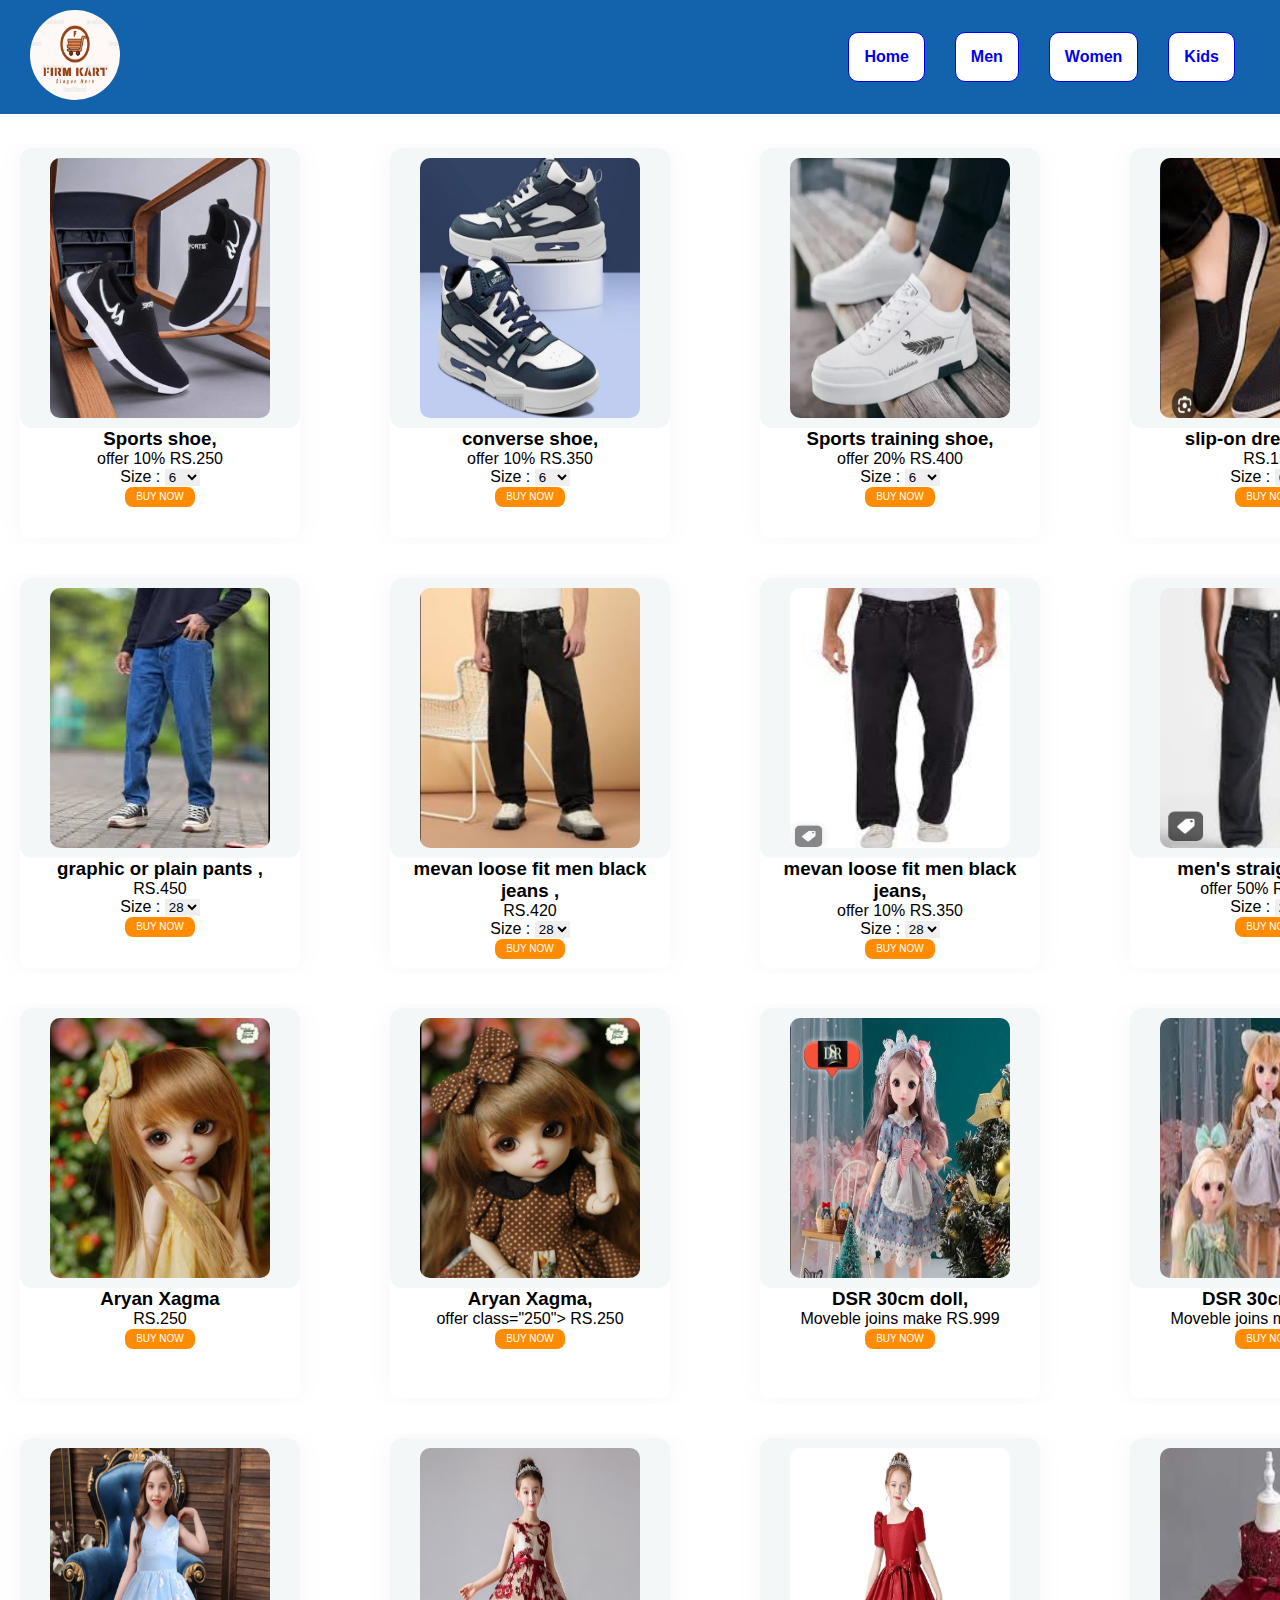
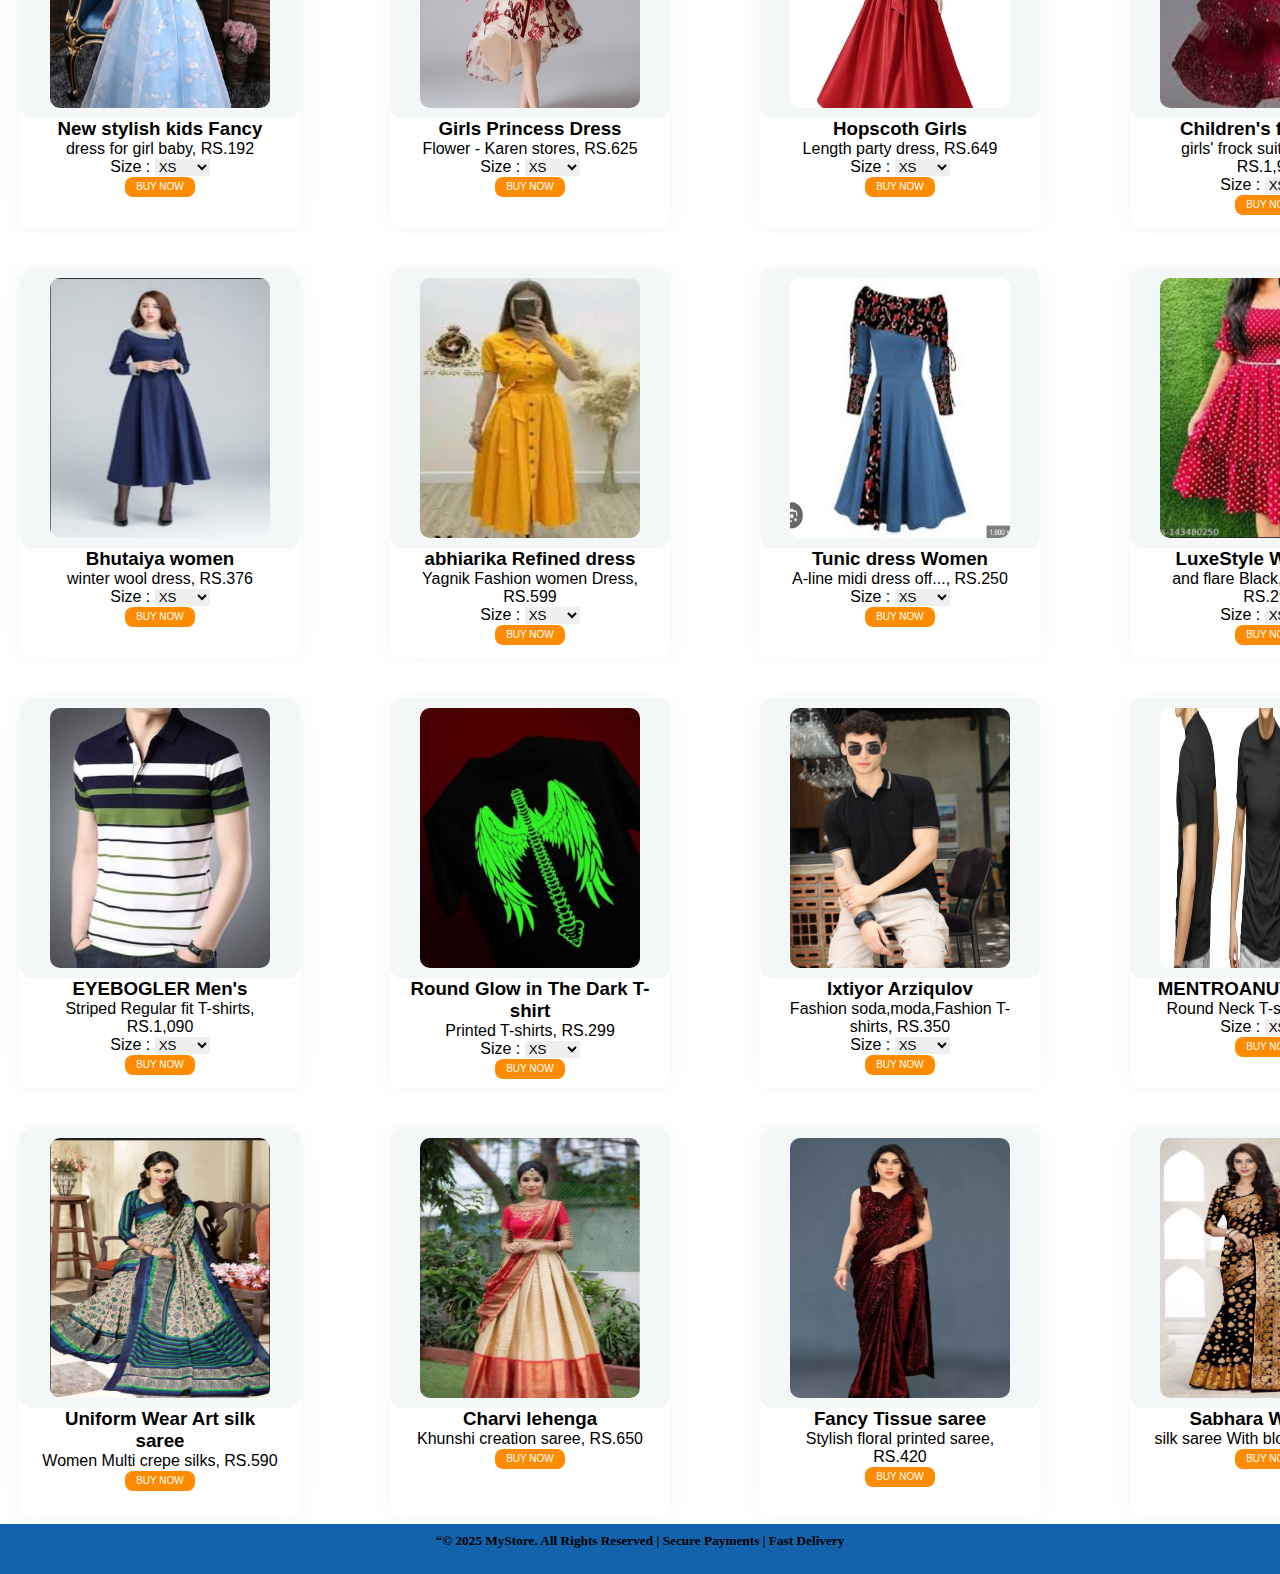
<file: index.html>
<!DOCTYPE html>
<html lang="en">

<head>
    <meta charset="UTF-8">
    <meta name="viewport" content="width=device-width, initial-scale=1.0">
    <title>firm kart web page</title>
    <link rel="stylesheet" href="css/intex.css">
</head>

<body>
    <nav id="navbar">
        <div class="two">
            <!-- <h1>FIRM KART</h1> -->
            <img src="./assets/image/logo.png" width="120" height="80"></img>
        </div>
        <div class="one">
            <ul>
                <li><a href="index.html">Home</a></li>
                <li><a href="Men.html">Men</a></li>
                <li><a href="Women.html">Women</a></li>
                <li><a href="Kids.html">Kids</a></li>

            </ul>
        </div>

    </nav>


    <div class="shoes-row">
        <div class="card">
            <div class="card-image">
                <div class="img">
                    <img src="assets/image/shoes/sa.webp" width="400" height="400 ">
                </div>
                <div class="content">
                    <h3>Sports shoe,</h3>
                    <p>offer 10%
                        <span class="250"> RS.250</span>
                    </p>
                    <label>Size :
                        <select>
                            <option>6</option>
                            <option>7</option>
                            <option>8</option>
                            <option>9</option>
                            <option>10</option>
                            <option>11</option>
                        </select>
                    </label><br>
                    <a href="./shoebuy/shoebuy.html"><button>BUY NOW</button></a>
                </div>
            </div>
        </div>
        <div class="card">
            <div class="card-image">
                <div class="img">
                    <img src="assets/image/shoes/Screenshot 2025-08-16 113053.png" alt="..." width="400" height="400 ">
                </div>
                <div class="content">
                    <h3>converse shoe,</h3>
                    <p>offer 10%
                        <span class="350"> RS.350</span>
                    </p>
                    <label>Size :
                        <select>
                            <option>6</option>
                            <option>7</option>
                            <option>8</option>
                            <option>9</option>
                            <option>10</option>
                            <option>11</option>
                        </select>
                    </label><br>
                    <a href="ordered.html"><button>BUY NOW</button></a>
                </div>
            </div>
        </div>
        <div class="card">
            <div class="card-image">
                <div class="img">
                    <img src="assets/image/shoes/Screenshot 2025-08-16 113135.png" alt="..." width="400" height="400 ">
                </div>
                <div class="content">
                    <h3>Sports training shoe,</h3>
                    <p>offer 20%
                        <span class="400"> RS.400</span>
                    </p>
                    <label>Size :
                        <select>
                            <option>6</option>
                            <option>7</option>
                            <option>8</option>
                            <option>9</option>
                            <option>10</option>
                            <option>11</option>
                        </select>
                    </label><br>
                    <a href="ordered.html"><button>BUY NOW</button></a>
                </div>
            </div>
        </div>
        <div class="card">
            <div class="card-image">
                <div class="img">
                    <img src="assets/image/shoes/Screenshot 2025-08-16 113354.png" alt="..." width="400" height="400 ">
                </div>
                <div class="content">
                    <h3>slip-on dress shoe,</h3>
                    <p>
                        <span class="150"> RS.150</span>
                    </p>
                    <label>Size :
                        <select>
                            <option>6</option>
                            <option>7</option>
                            <option>8</option>
                            <option>9</option>
                            <option>10</option>
                            <option>11</option>
                        </select>
                    </label><br>
                    <a href="ordered.html"><button>BUY NOW</button></a>
                </div>
            </div>
        </div>
        <div class="card">
            <div class="card-image">
                <div class="img">
                    <img src="assets/image/shoes/Screenshot 2025-08-16 113601.png" alt="..." width="400" height="400 ">
                </div>
                <div class="content">
                    <h3>Red moccasins shoe,</h3>
                    <p>offer 10%
                        <span class="350"> RS.350</span>
                    </p>
                    <label>Size :
                        <select>
                            <option>6</option>
                            <option>7</option>
                            <option>8</option>
                            <option>9</option>
                            <option>10</option>
                            <option>11</option>
                        </select>
                    </label><br>
                    <a href="ordered.html"><button>BUY NOW</button></a>
                </div>
            </div>
        </div>
    </div>
    <div class="jeans-row">
        <div class="card">
            <div class="card-image">
                <div class="img">
                    <img src="assets/image/jeans/Screenshot 2025-08-16 114216.png" alt="..." width="400" height="400 ">
                </div>
                <div class="content">
                    <h3>graphic or plain pants ,</h3>
                    <p>
                        <span class="450"> RS.450</span>
                    </p>
                    <label>Size :
                        <select>
                            <option>28</option>
                            <option>30</option>
                            <option>32</option>
                            <option>34</option>
                            <option>36</option>
                            <option>38</option>
                            <option>40</option>
                        </select>
                    </label><br>
                    <a href="ordered.html"><button>BUY NOW</button></a>
                </div>
            </div>
        </div>
        <div class="card">
            <div class="card-image">
                <div class="img">
                    <img src="assets/image/jeans/Screenshot 2025-08-16 114402.png" alt="..." width="400" height="400 ">
                </div>
                <div class="content">
                    <h3>mevan loose fit men black jeans ,</h3>
                    <p>
                        <span class="420"> RS.420</span>
                    </p>
                    <label>Size :
                        <select>
                            <option>28</option>
                            <option>30</option>
                            <option>32</option>
                            <option>34</option>
                            <option>36</option>
                            <option>38</option>
                            <option>40</option>
                        </select>
                    </label><br>
                    <a href="ordered.html"><button>BUY NOW</button></a>
                </div>
            </div>
        </div>
        <div class="card">
            <div class="card-image">
                <div class="img">
                    <img src="assets/image/jeans/Screenshot 2025-08-16 114418.png" alt="..." width="400" height="400 ">
                </div>
                <div class="content">
                    <h3>mevan loose fit men black jeans,</h3>
                    <p>offer 10%
                        <span class="350"> RS.350</span>
                    </p>
                    <label>Size :
                        <select>
                            <option>28</option>
                            <option>30</option>
                            <option>32</option>
                            <option>34</option>
                            <option>36</option>
                            <option>38</option>
                            <option>40</option>
                        </select>
                    </label><br>
                    <a href="ordered.html"><button>BUY NOW</button></a>
                </div>
            </div>
        </div>
        <div class="card">
            <div class="card-image">
                <div class="img">
                    <img src="assets/image/jeans/Screenshot 2025-08-16 114506.png" alt="..." width="400" height="400 ">
                </div>
                <div class="content">
                    <h3>men's straight jeans,</h3>
                    <p>offer 50%
                        <span class="2,700"> RS.2,700</span>
                    </p>
                    <label>Size :
                        <select>
                            <option>28</option>
                            <option>30</option>
                            <option>32</option>
                            <option>34</option>
                            <option>36</option>
                            <option>38</option>
                            <option>40</option>
                        </select>
                    </label><br>
                    <a href="ordered.html"><button>BUY NOW</button></a>
                </div>
            </div>
        </div>
        <div class="card">
            <div class="card-image">
                <div class="img">
                    <img src="assets/image/jeans/Screenshot 2025-08-16 114810.png" alt="..." width="400" height="400 ">
                </div>
                <div class="content">
                    <h3>ZAHRA jeans for men,</h3>
                    <p>
                        <label>Size :
                            <select>
                                <option>28</option>
                                <option>30</option>
                                <option>32</option>
                                <option>34</option>
                                <option>36</option>
                                <option>38</option>
                                <option>40</option>
                            </select>
                        </label><br>
                        <span class="673"> RS.673</span>
                    </p>
                    <a href="ordered.html"><button>BUY NOW</button></a>
                </div>
            </div>
        </div>
    </div>
    <div class="dolls-row">
        <div class="card">
            <div class="card-image">
                <div class="img">
                    <img src="assets/image/dolls/Screenshot 2025-08-16 143003.png" alt="..." width="400" height="400 ">
                </div>
                <div class="content">
                    <h3>Aryan Xagma</h3>
                    <p>
                        <span class="250"> RS.250</span>
                    </p>
                    <a href="ordered.html"><button>BUY NOW</button></a>
                </div>
            </div>
        </div>
        <div class="card">
            <div class="card-image">
                <div class="img">
                    <img src="assets/image/dolls/Screenshot 2025-08-16 143045.png" alt="..." width="400" height="400 ">
                </div>
                <div class="content">
                    <h3>Aryan Xagma,</h3>
                    <p>offer
                        <span> class="250"> RS.250</span>
                    </p>
                    <a href="ordered.html"><button>BUY NOW</button></a>
                </div>
            </div>
        </div>
        <div class="card">
            <div class="card-image">
                <div class="img">
                    <img src="assets/image/dolls/Screenshot 2025-08-16 143139.png" alt="..." width="400" height="400 ">
                </div>
                <div class="content">
                    <h3>DSR 30cm doll,</h3>
                    <p>Moveble joins make
                        <span class="999"> RS.999</span>
                    </p>
                    <a href="ordered.html"><button>BUY NOW</button></a>
                </div>
            </div>
        </div>
        <div class="card">
            <div class="card-image">
                <div class="img">
                    <img src="assets/image/dolls/Screenshot 2025-08-16 143204.png" alt="..." width="400" height="400 ">
                </div>
                <div class="content">
                    <h3>DSR 30cm doll,</h3>
                    <p>Moveble joins make
                        <span  class="899"> RS.899</span>
                    </p>
                    <a href="ordered.html"><button>BUY NOW</button></a>
                </div>
            </div>
        </div>
        <div class="card">
            <div class="card-image">
                <div class="img">
                    <img src="assets/image/dolls/Screenshot 2025-08-16 143442.png" alt="..." width="400" height="400 ">
                </div>
                <div class="content">
                    <h3>Aryan Xagma,</h3>
                    <p>offer 5%
                        <span class="150"> RS.150</span>
                    </p>
                    <a href="ordered.html"><button>BUY NOW</button></a>
                </div>
            </div>
        </div>
    </div>
    <div class="kidsdress-row">
        <div class="card">
            <div class="card-image">
                <div class="img">
                    <img src="assets/image/kidsdress/Screenshot 2025-08-16 123724.png" alt="..." width="400"
                        height="400 ">
                </div>
                <div class="content">
                    <h3>New stylish kids Fancy</h3>
                    <p>dress for girl baby,
                        <span class="192"> RS.192</span>
                    </p>
                    <label>Size :
                            <select>
                                <option>XS</option>
                                <option>S</option>
                                <option>M</option>
                                <option>L</option>
                                <option>XL</option>
                                <option>XXL</option>
                                <option>XXXL</option>
                            </select>
                        </label><br>
                    <a href="ordered.html"><button>BUY NOW</button></a>
                </div>
            </div>
        </div>
        <div class="card">
            <div class="card-image">
                <div class="img">
                    <img src="assets/image/kidsdress/Screenshot 2025-08-16 123746.png" alt="..." width="400"
                        height="400 ">
                </div>
                <div class="content">
                    <h3>Girls Princess Dress </h3>
                    <p>Flower - Karen stores,
                        <span class="625"> RS.625</span>
                    </p>
                    <label>Size :
                            <select>
                                <option>XS</option>
                                <option>S</option>
                                <option>M</option>
                                <option>L</option>
                                <option>XL</option>
                                <option>XXL</option>
                                <option>XXXL</option>
                            </select>
                        </label><br>
                    <a href="ordered.html"><button>BUY NOW</button></a>
                </div>
            </div>
        </div>
        <div class="card">
            <div class="card-image">
                <div class="img">
                    <img src="assets/image/kidsdress/Screenshot 2025-08-16 123858.png" alt="..." width="400"
                        height="400 ">
                </div>
                <div class="content">
                    <h3>Hopscoth Girls </h3>
                    <p>Length party dress,
                        <span  class="649"> RS.649</span>
                    </p>
                    <label>Size :
                            <select>
                                <option>XS</option>
                                <option>S</option>
                                <option>M</option>
                                <option>L</option>
                                <option>XL</option>
                                <option>XXL</option>
                                <option>XXXL</option>
                            </select>
                        </label><br>
                    <a href="ordered.html"><button>BUY NOW</button></a>
                </div>
            </div>
        </div>
        <div class="card">
            <div class="card-image">
                <div class="img">
                    <img src="assets/image/kidsdress/Screenshot 2025-08-16 124004.png" alt="..." width="400"
                        height="400 ">
                </div>
                <div class="content">
                    <h3>Children's frock suit</h3>
                    <p>girls' frock suit,
                        offer 50%
                        <span class="1,999"> RS.1,999</span>
                    </p>
                    <label>Size :
                            <select>
                                <option>XS</option>
                                <option>S</option>
                                <option>M</option>
                                <option>L</option>
                                <option>XL</option>
                                <option>XXL</option>
                                <option>XXXL</option>
                            </select>
                        </label><br>
                    <a href="ordered.html"><button>BUY NOW</button></a>
                </div>
            </div>
        </div>
        <div class="card">
            <div class="card-image">
                <div class="img">
                    <img src="assets/image/kidsdress/Screenshot 2025-08-16 124026.png" alt="..." width="400"
                        height="400 ">
                </div>
                <div class="content">
                    <h3>Buy Burgundy Ruffie </h3>
                    <p>Tulle lace Wedding...
                        <span class="8,622"> RS.8,622</span>
                    </p>
                    <label>Size :
                            <select>
                                <option>XS</option>
                                <option>S</option>
                                <option>M</option>
                                <option>L</option>
                                <option>XL</option>
                                <option>XXL</option>
                                <option>XXXL</option>
                            </select>
                        </label><br>
                    <a href="ordered.html"><button>BUY NOW</button></a>
                </div>
            </div>
        </div>
    </div>
    <div class="morderndress-row">
        <div class="card">
            <div class="card-image">
                <div class="img">
                    <img src="assets/image/morderndresswomen/Screenshot 2025-08-16 121633.png" alt="..." width="400"
                        height="400 ">
                </div>
                <div class="content">
                    <h3>Bhutaiya women </h3>
                    <p>winter wool dress,
                        <span class="376"> RS.376</span>
                    </p>
                    <label>Size :
                            <select>
                                <option>XS</option>
                                <option>S</option>
                                <option>M</option>
                                <option>L</option>
                                <option>XL</option>
                                <option>XXL</option>
                                <option>XXXL</option>
                            </select>
                        </label><br>
                    <a href="ordered.html"><button>BUY NOW</button></a>
                </div>
            </div>
        </div>
        <div class="card">
            <div class="card-image">
                <div class="img">
                    <img src="assets/image/morderndresswomen/Screenshot 2025-08-16 121506.png" alt="..." width="400"
                        height="400 ">
                </div>
                <div class="content">
                    <h3>abhiarika Refined dress</h3>
                    <p>Yagnik Fashion women Dress,
                        <span class="599"> RS.599</span>
                    </p>
                    <label>Size :
                            <select>
                                <option>XS</option>
                                <option>S</option>
                                <option>M</option>
                                <option>L</option>
                                <option>XL</option>
                                <option>XXL</option>
                                <option>XXXL</option>
                            </select>
                        </label><br>
                    <a href="ordered.html"><button>BUY NOW</button></a>
                </div>
            </div>
        </div>
        <div class="card">
            <div class="card-image">
                <div class="img">
                    <img src="assets/image/morderndresswomen/Screenshot 2025-08-16 121449.png" alt="..." width="400"
                        height="400 ">
                </div>
                <div class="content">
                    <h3>Tunic dress Women</h3>
                    <p>A-line midi dress off...,
                        <span class="250"> RS.250</span>
                    </p>
                    <label>Size :
                            <select>
                                <option>XS</option>
                                <option>S</option>
                                <option>M</option>
                                <option>L</option>
                                <option>XL</option>
                                <option>XXL</option>
                                <option>XXXL</option>
                            </select>
                        </label><br>
                    <a href="ordered.html"><button>BUY NOW</button></a>
                </div>
            </div>
        </div>
        <div class="card">
            <div class="card-image">
                <div class="img">
                    <img src="assets/image/morderndresswomen/Screenshot 2025-08-16 121427.png" alt="..." width="400"
                        height="400 ">
                </div>
                <div class="content">
                    <h3>LuxeStyle Women Fit</h3>
                    <p>and flare Black,white dress,
                        <span class="292"> RS.292</span>
                    </p>
                    <label>Size :
                            <select>
                                <option>XS</option>
                                <option>S</option>
                                <option>M</option>
                                <option>L</option>
                                <option>XL</option>
                                <option>XXL</option>
                                <option>XXXL</option>
                            </select>
                        </label><br>
                    <a href="ordered.html"><button>BUY NOW</button></a>
                </div>
            </div>
        </div>
        <div class="card">
            <div class="card-image">
                <div class="img">
                    <img src="assets/image/morderndresswomen/Screenshot 2025-08-16 121346.png" alt="..." width="400"
                        height="400 ">
                </div>
                <div class="content">
                    <h3>Miss Ayse women's</h3>
                    <p>Round Neck dresses,
                        <span class="449"> RS.449</span>
                    </p>
                    <label>Size :
                            <select>
                                <option>XS</option>
                                <option>S</option>
                                <option>M</option>
                                <option>L</option>
                                <option>XL</option>
                                <option>XXL</option>
                                <option>XXXL</option>
                            </select>
                        </label><br>
                    <a href="ordered.html"><button>BUY NOW</button></a>
                </div>
            </div>
        </div>
    </div>
    <div class="tshirts-row">
        <div class="card">
            <div class="card-image">
                <div class="img">
                    <img src="assets/image/t-shirts/Screenshot 2025-08-16 220609.png" alt="..." width="400"
                        height="400 ">
                </div>
                <div class="content">
                    <h3>EYEBOGLER Men's</h3>
                    <p>Striped Regular fit T-shirts,
                        <span class="1,090"> RS.1,090</span>
                    </p>
                    <label>Size :
                        <select>
                            <option>XS</option>
                            <option>S</option>
                            <option>M</option>
                            <option>L</option>
                            <option>XL</option>
                            <option>XXL</option>
                            <option>XXXL</option>
                        </select>
                    </label><br>
                    <a href="ordered.html"><button>BUY NOW</button></a>
                </div>
            </div>
        </div>
        <div class="card">
            <div class="card-image">
                <div class="img">
                    <img src="assets/image/t-shirts/Screenshot 2025-08-16 220508.png" alt="..." width="400"
                        height="400 ">
                </div>
                <div class="content">
                    <h3>Round Glow in The Dark T-shirt </h3>
                    <p>Printed T-shirts,
                        <span class="299"> RS.299</span>
                    </p>
                    <label>Size :
                        <select>
                            <option>XS</option>
                            <option>S</option>
                            <option>M</option>
                            <option>L</option>
                            <option>XL</option>
                            <option>XXL</option>
                            <option>XXXL</option>
                        </select>
                    </label><br>
                    <a href="ordered.html"><button>BUY NOW</button></a>
                </div>
            </div>
        </div>
        <div class="card">
            <div class="card-image">
                <div class="img">
                    <img src="assets/image/t-shirts/Screenshot 2025-08-16 220340.png" alt="..." width="400"
                        height="400 ">
                </div>
                <div class="content">
                    <h3>Ixtiyor Arziqulov</h3>
                    <p>Fashion soda,moda,Fashion T-shirts,
                        <span class="350"> RS.350</span>
                    </p>
                    <label>Size :
                        <select>
                            <option>XS</option>
                            <option>S</option>
                            <option>M</option>
                            <option>L</option>
                            <option>XL</option>
                            <option>XXL</option>
                            <option>XXXL</option>
                        </select>
                    </label><br>
                    <a href="ordered.html"><button>BUY NOW</button></a>
                </div>
            </div>
        </div>
        <div class="card">
            <div class="card-image">
                <div class="img">
                    <img src="assets/image/t-shirts/Screenshot 2025-08-16 120112.png" alt="..." width="400"
                        height="400 ">
                </div>
                <div class="content">
                    <h3>MENTROANUT solid Men</h3>
                    <p>Round Neck T-shirts,
                        <span class="359"> RS.359</span>
                    </p>
                    <label>Size :
                        <select>
                            <option>XS</option>
                            <option>S</option>
                            <option>M</option>
                            <option>L</option>
                            <option>XL</option>
                            <option>XXL</option>
                            <option>XXXL</option>
                        </select>
                    </label><br>
                    <a href="ordered.html"><button>BUY NOW</button></a>
                </div>
            </div>
        </div>
        <div class="card">
            <div class="card-image">
                <div class="img">
                    <img src="assets/image/t-shirts/Screenshot 2025-08-16 120038.png" alt="..." width="400"
                        height="400 ">
                </div>
                <div class="content">
                    <h3>Men's Matti Lycra</h3>
                    <p>Cotton Rich solid T-shirts,
                        <span class="199"> RS.199</span>
                    </p>
                    <label>Size :
                        <select>
                            <option>XS</option>
                            <option>S</option>
                            <option>M</option>
                            <option>L</option>
                            <option>XL</option>
                            <option>XXL</option>
                            <option>XXXL</option>
                        </select>
                    </label><br>
                    <a href="ordered.html"><button>BUY NOW</button></a>
                </div>
            </div>
        </div>
    </div>
    <div class="sareedress-row">
        <div class="card">
            <div class="card-image">
                <div class="img">
                    <img src="assets/image/sareedress/Screenshot 2025-08-16 211822.png" alt="..." width="400"
                        height="400 ">
                </div>
                <div class="content">
                    <h3>Uniform Wear Art silk saree</h3>
                    <p>Women Multi crepe silks,
                        <span class="590"> RS.590</span>
                    </p>
                    <a href="ordered.html"><button>BUY NOW</button></a>
                </div>
            </div>
        </div>
        <div class="card">
            <div class="card-image">
                <div class="img">
                    <img src="assets/image/sareedress/Screenshot 2025-08-16 211707.png" alt="..." width="400"
                        height="400 ">
                </div>
                <div class="content">
                    <h3>Charvi lehenga </h3>
                    <p>Khunshi creation saree,
                        <span class="650"> RS.650</span>
                    </p>
                    <a href="ordered.html"><button>BUY NOW</button></a>
                </div>
            </div>
        </div>
        <div class="card">
            <div class="card-image">
                <div class="img">
                    <img src="assets/image/sareedress/Screenshot 2025-08-16 211336.png" alt="..." width="400"
                        height="400 ">
                </div>
                <div class="content">
                    <h3>Fancy Tissue saree</h3>
                    <p>Stylish floral printed saree,
                        <span class="420">RS.420</span>
                    </p>
                    <a href="ordered.html"><button>BUY NOW</button></a>
                </div>
            </div>
        </div>
        <div class="card">
            <div class="card-image">
                <div class="img">
                    <img src="assets/image/sareedress/Screenshot 2025-08-16 123504.png" alt="..." width="400"
                        height="400 ">
                </div>
                <div class="content">
                    <h3>Sabhara Women's</h3>
                    <p>silk saree With blouse,
                        <span class="1,499"> RS.1,499</span>
                    </p>
                    <a href="ordered.html"><button>BUY NOW</button></a>
                </div>
            </div>
        </div>
        <div class="card">
            <div class="card-image">
                <div class="img">
                    <img src="assets/image/sareedress/Screenshot 2025-08-16 123236.png" alt="..." width="400"
                        height="400 ">
                </div>
                <div class="content">
                    <h3>Rangoli Fabric saree</h3>
                    <p>With heavy blouse
                        <span class="999"> RS.999</sapn>
                    </p>
                    <a href="ordered.html"><button>BUY NOW</button></a>
                </div>
            </div>
        </div>
    </div>
    
    <div class="footer">
        <h5>“© 2025 MyStore. All Rights Reserved | Secure Payments | Fast Delivery</h5>
    </div>
</body>
</html>
</file>
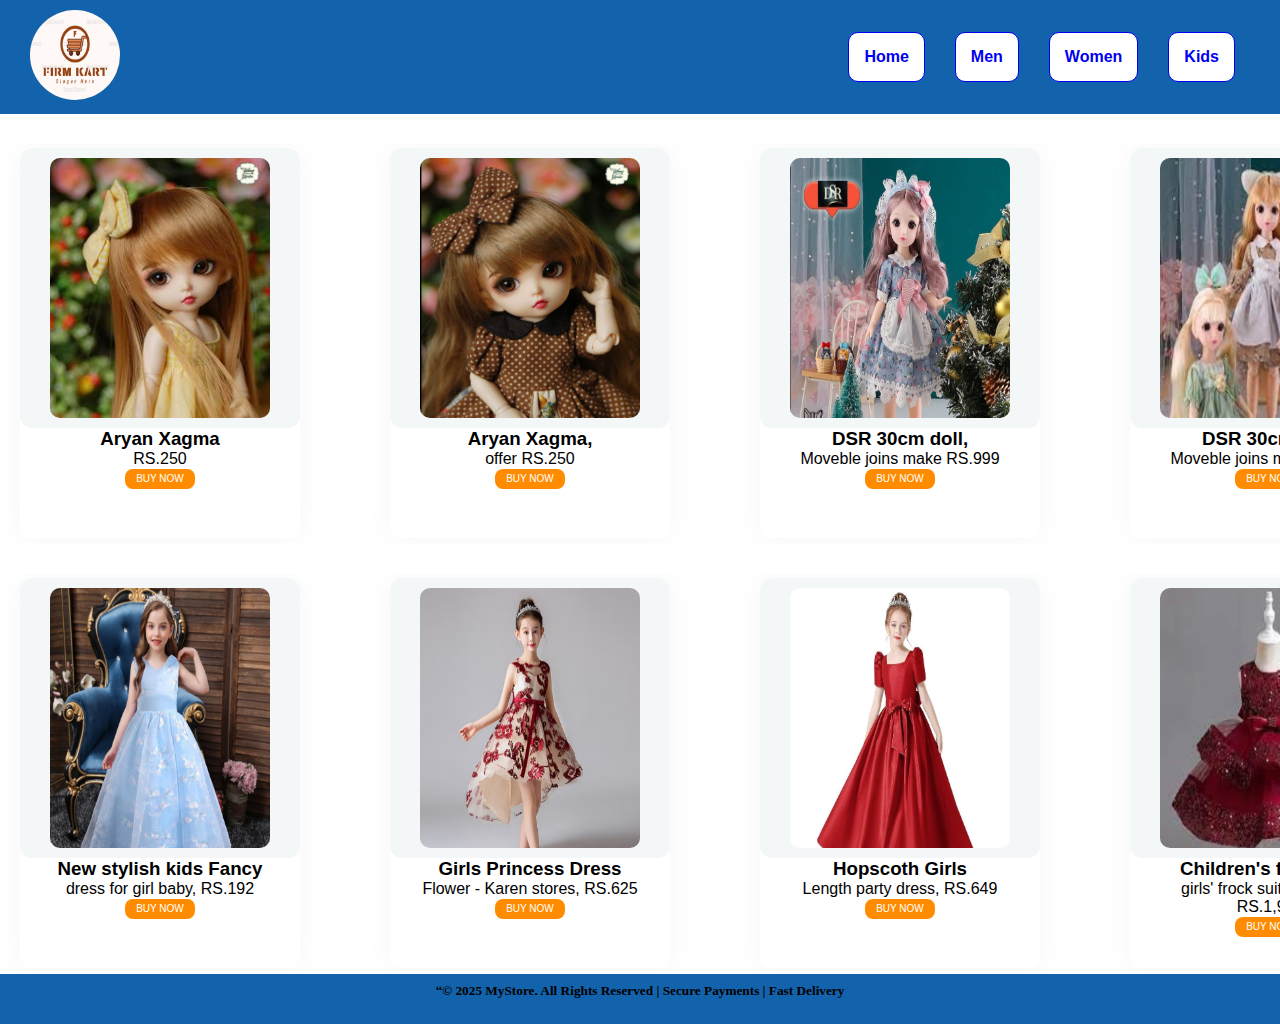
<file: Kids.html>
<!DOCTYPE html>
<html lang="en">

<head>
    <meta charset="UTF-8">
    <meta name="viewport" content="width=device-width, initial-scale=1.0">
    <title>Document</title>
    <link rel="stylesheet" href="./css/intex.css">
</head>

<body>
    <nav id="navbar">
        <div class="two">
            <!-- <h1>FIRM KART</h1> -->
            <img src="./assets/image/logo.png" width="120" height="80"></img>
        </div>
        <div class="one">
            <ul>
                <li><a href="index.html">Home</a></li>
                <li><a href="men.html">Men</a></li>
                <li><a href="Women.html">Women</a></li>
                <li><a href="Kids.html">Kids</a></li>

            </ul>
        </div>

    </nav>

    <div class="dolls-row">
        <div class="card">
            <div class="card-image">
                <div class="img">
                    <img src="assets/image/dolls/Screenshot 2025-08-16 143003.png" alt="..." width="400" height="400 ">
                </div>
                <div class="content">
                    <h3>Aryan Xagma</h3>
                    <p>
                        <RS class="250"> RS.250</RS>
                    </p>
                    <a href="ordered.html"><button>BUY NOW</button></a>
                </div>
            </div>
        </div>
        <div class="card">
            <div class="card-image">
                <div class="img">
                    <img src="assets/image/dolls/Screenshot 2025-08-16 143045.png" alt="..." width="400" height="400 ">
                </div>
                <div class="content">
                    <h3>Aryan Xagma,</h3>
                    <p>offer
                        <RS class="250"> RS.250</RS>
                    </p>
                    <a href="ordered.html"><button>BUY NOW</button></a>
                </div>
            </div>
        </div>
        <div class="card">
            <div class="card-image">
                <div class="img">
                    <img src="assets/image/dolls/Screenshot 2025-08-16 143139.png" alt="..." width="400" height="400 ">
                </div>
                <div class="content">
                    <h3>DSR 30cm doll,</h3>
                    <p>Moveble joins make
                        <RS class="999"> RS.999</RS>
                    </p>
                    <a href="ordered.html"><button>BUY NOW</button></a>
                </div>
            </div>
        </div>
        <div class="card">
            <div class="card-image">
                <div class="img">
                    <img src="assets/image/dolls/Screenshot 2025-08-16 143204.png" alt="..." width="400" height="400 ">
                </div>
                <div class="content">
                    <h3>DSR 30cm doll,</h3>
                    <p>Moveble joins make
                        <RS class="899"> RS.899</RS>
                    </p>
                    <a href="ordered.html"><button>BUY NOW</button></a>
                </div>
            </div>
        </div>
        <div class="card">
            <div class="card-image">
                <div class="img">
                    <img src="assets/image/dolls/Screenshot 2025-08-16 143442.png" alt="..." width="400" height="400 ">
                </div>
                <div class="content">
                    <h3>Aryan Xagma,</h3>
                    <p>offer 5%
                        <RS class="150"> RS.150</RS>
                    </p>
                    <a href="ordered.html"><button>BUY NOW</button></a>
                </div>
            </div>
        </div>
        <div class="card">
            <div class="card-image">
                <div class="img">
                    <img src="assets/image/dolls/Screenshot 2025-08-16 143601.png" alt="..." width="400" height="400 ">
                </div>
                <div class="content">
                    <h3>Kashvi drishya doll</h3>
                    <p>Bitts creations
                        <RS class="449"> RS.449</RS>
                    </p>
                    <a href="ordered.html"><button>BUY NOW</button></a>
                </div>
            </div>
        </div>
        <div class="card">
            <div class="card-image">
                <div class="img">
                    <img src="assets/image/dolls/Screenshot 2025-08-16 143631.png" alt="..." width="400" height="400 ">
                </div>
                <div class="content">
                    <h3>Kashvi drishya doll,</h3>
                    <p>Bitts creations
                        <RS class="499"> RS.499</RS>
                    </p>
                    <a href="ordered.html"><button>BUY NOW</button></a>
                </div>
            </div>
        </div>
        <div class="card">
            <div class="card-image">
                <div class="img">
                    <img src="assets/image/dolls/Screenshot 2025-08-16 143929.png" alt="..." width="400" height="400 ">
                </div>
                <div class="content">
                    <h3>Toyshine beautiful doll,</h3>
                    <p>
                        <RS class="173"> RS.173</RS>
                    </p>
                    <a href="ordered.html"><button>BUY NOW</button></a>
                </div>
            </div>
        </div>
        <div class="card">
            <div class="card-image">
                <div class="img">
                    <img src="assets/image/dolls/Screenshot 2025-08-16 144253.png" alt="..." width="400" height="400 ">
                </div>
                <div class="content">
                    <h3>Barbie girl,</h3>
                    <p>offer 30%
                        <RS class="550"> RS.550</RS>
                    </p>
                    <a href="ordered.html"><button>BUY NOW</button></a>
                </div>
            </div>
        </div>
        <div class="card">
            <div class="card-image">
                <div class="img">
                    <img src="assets/image/dolls/Screenshot 2025-08-16 144449.png " alt="..." width="400" height="400 ">
                </div>
                <div class="content">
                    <h3>AN teddy cute lena ,</h3>
                    <p>love and soft stuffed...
                        <RS class="679"> RS.679</RS>
                    </p>
                    <a href="ordered.html"><button>BUY NOW</button></a>
                </div>
            </div>
        </div>
        <div class="card">
            <div class="card-image">
                <div class="img">
                    <img src="assets/image/dolls/Screenshot 2025-08-16 144546.png" alt="..." width="400" height="400 ">
                </div>
                <div class="content">
                    <h3>CuddleNest teddy</h3>
                    <p>offer 30%
                        <RS class="770"> RS.770</RS>
                    </p>
                    <a href="ordered.html"><button>BUY NOW</button></a>
                </div>
            </div>
        </div>
        <div class="card">
            <div class="card-image">
                <div class="img">
                    <img src="assets/image/dolls/Screenshot 2025-08-16 144900.png" alt="..." width="400" height="400 ">
                </div>
                <div class="content">
                    <h3>Cute panda with hug Bear</h3>
                    <p>
                        <RS class="349"> RS.349</RS>
                    </p>
                    <a href="ordered.html"><button>BUY NOW</button></a>
                </div>
            </div>
        </div>
    </div>
    <div class="kidsdress-row">
        <div class="card">
            <div class="card-image">
                <div class="img">
                    <img src="assets/image/kidsdress/Screenshot 2025-08-16 123724.png" alt="..." width="400"
                        height="400 ">
                </div>
                <div class="content">
                    <h3>New stylish kids Fancy</h3>
                    <p>dress for girl baby,
                        <RS class="192"> RS.192</RS>
                    </p>
                    <a href="ordered.html"><button>BUY NOW</button></a>
                </div>
            </div>
        </div>
        <div class="card">
            <div class="card-image">
                <div class="img">
                    <img src="assets/image/kidsdress/Screenshot 2025-08-16 123746.png" alt="..." width="400"
                        height="400 ">
                </div>
                <div class="content">
                    <h3>Girls Princess Dress </h3>
                    <p>Flower - Karen stores,
                        <RS class="625"> RS.625</RS>
                    </p>
                    <a href="ordered.html"><button>BUY NOW</button></a>
                </div>
            </div>
        </div>
        <div class="card">
            <div class="card-image">
                <div class="img">
                    <img src="assets/image/kidsdress/Screenshot 2025-08-16 123858.png" alt="..." width="400"
                        height="400 ">
                </div>
                <div class="content">
                    <h3>Hopscoth Girls </h3>
                    <p>Length party dress,
                        <RS class="649"> RS.649</RS>
                    </p>
                    <a href="ordered.html"><button>BUY NOW</button></a>
                </div>
            </div>
        </div>
        <div class="card">
            <div class="card-image">
                <div class="img">
                    <img src="assets/image/kidsdress/Screenshot 2025-08-16 124004.png" alt="..." width="400"
                        height="400 ">
                </div>
                <div class="content">
                    <h3>Children's frock suit</h3>
                    <p>girls' frock suit,
                        offer 50%
                        <RS class="1,999"> RS.1,999</RS>
                    </p>
                    <a href="ordered.html"><button>BUY NOW</button></a>
                </div>
            </div>
        </div>
        <div class="card">
            <div class="card-image">
                <div class="img">
                    <img src="assets/image/kidsdress/Screenshot 2025-08-16 124026.png" alt="..." width="400"
                        height="400 ">
                </div>
                <div class="content">
                    <h3>Buy Burgundy Ruffie </h3>
                    <p>Tulle lace Wedding...
                        <RS class="8,622"> RS.8,622</RS>
                    </p>
                    <a href="ordered.html"><button>BUY NOW</button></a>
                </div>
            </div>
        </div>
        <div class="card">
            <div class="card-image">
                <div class="img">
                    <img src="assets/image/kidsdress/Screenshot 2025-08-16 124048.png" alt="..." width="400"
                        height="400 ">
                </div>
                <div class="content">
                    <h3>New Super Trending LEHENGA CHOLI </h3>
                    <p>offer 30%
                        <RS class="1,757"> RS.1,757</RS>
                    </p>
                    <a href="ordered.html"><button>BUY NOW</button></a>
                </div>
            </div>
        </div>
        <div class="card">
            <div class="card-image">
                <div class="img">
                    <img src="assets/image/kidsdress/Screenshot 2025-08-16 124115.png" alt="..." width="400"
                        height="400 ">
                </div>
                <div class="content">
                    <h3>White button girls</h3>
                    <p>Xomantic Fashion Women stylish dress,
                        <RS class="2,295"> RS.2,295</RS>
                    </p>
                    <a href="ordered.html"><button>BUY NOW</button></a>
                </div>
            </div>
        </div>
        <div class="card">
            <div class="card-image">
                <div class="img">
                    <img src="assets/image/kidsdress/Screenshot 2025-08-16 124216.png" alt="..." width="400"
                        height="400 ">
                </div>
                <div class="content">
                    <h3>Buy Burgundy Ruffie</h3>
                    <p>cute girl babies,
                        <RS class="999"> RS.999</RS>
                    </p>
                    <a href="ordered.html"><button>BUY NOW</button></a>
                </div>
            </div>
        </div>
        <div class="card">
            <div class="card-image">
                <div class="img">
                    <img src="assets/image/kidsdress/Screenshot 2025-08-16 124229.png" alt="..." width="400"
                        height="400 ">
                </div>
                <div class="content">
                    <h3>AYUB FASHION Girls </h3>
                    <p>Maxi Fully length part...
                        <RS class="467"> RS.467</RS>
                    </p>
                    <a href="ordered.html"><button>BUY NOW</button></a>
                </div>
            </div>
        </div>
        <div class="card">
            <div class="card-image">
                <div class="img">
                    <img src="assets/image/kidsdress/Screenshot 2025-08-16 124405.png" alt="..." width="400"
                        height="400 ">
                </div>
                <div class="content">
                    <h3>Coromose Kids</h3>
                    <p>Formal princess dress,
                        <RS class="1,000">RS.1,000</RS>
                    </p>
                    <a href="ordered.html"><button>BUY NOW</button></a>
                </div>
            </div>
        </div>
        <div class="card">
            <div class="card-image">
                <div class="img">
                    <img src="assets/image/kidsdress/Screenshot 2025-08-16 124424.png" alt="..." width="400"
                        height="400 ">
                </div>
                <div class="content">
                    <h3> Modest Raw silk pret 3</h3>
                    <p>piece suit for girls,
                        <RS class="500"> RS.500</RS>
                    </p>
                    <a href="ordered.html"><button>BUY NOW</button></a>
                </div>
            </div>
        </div>
        <div class="card">
            <div class="card-image">
                <div class="img">
                    <img src="assets/image/kidsdress/Screenshot 2025-08-16 124437.png" alt="..." width="400"
                        height="400 ">
                </div>
                <div class="content">
                    <h3>Lehenga chotte bacchon ka </h3>
                    <p>Choll Ethnic wear...
                        <RS class="314"> RS.314</RS>
                    </p>
                    <a href="ordered.html"><button>BUY NOW</button></a>
                </div>
            </div>
        </div>
    </div>

    <div class="footer">
        <h5>“© 2025 MyStore. All Rights Reserved | Secure Payments | Fast Delivery</h5>
    </div>
</body>

</html>
</file>
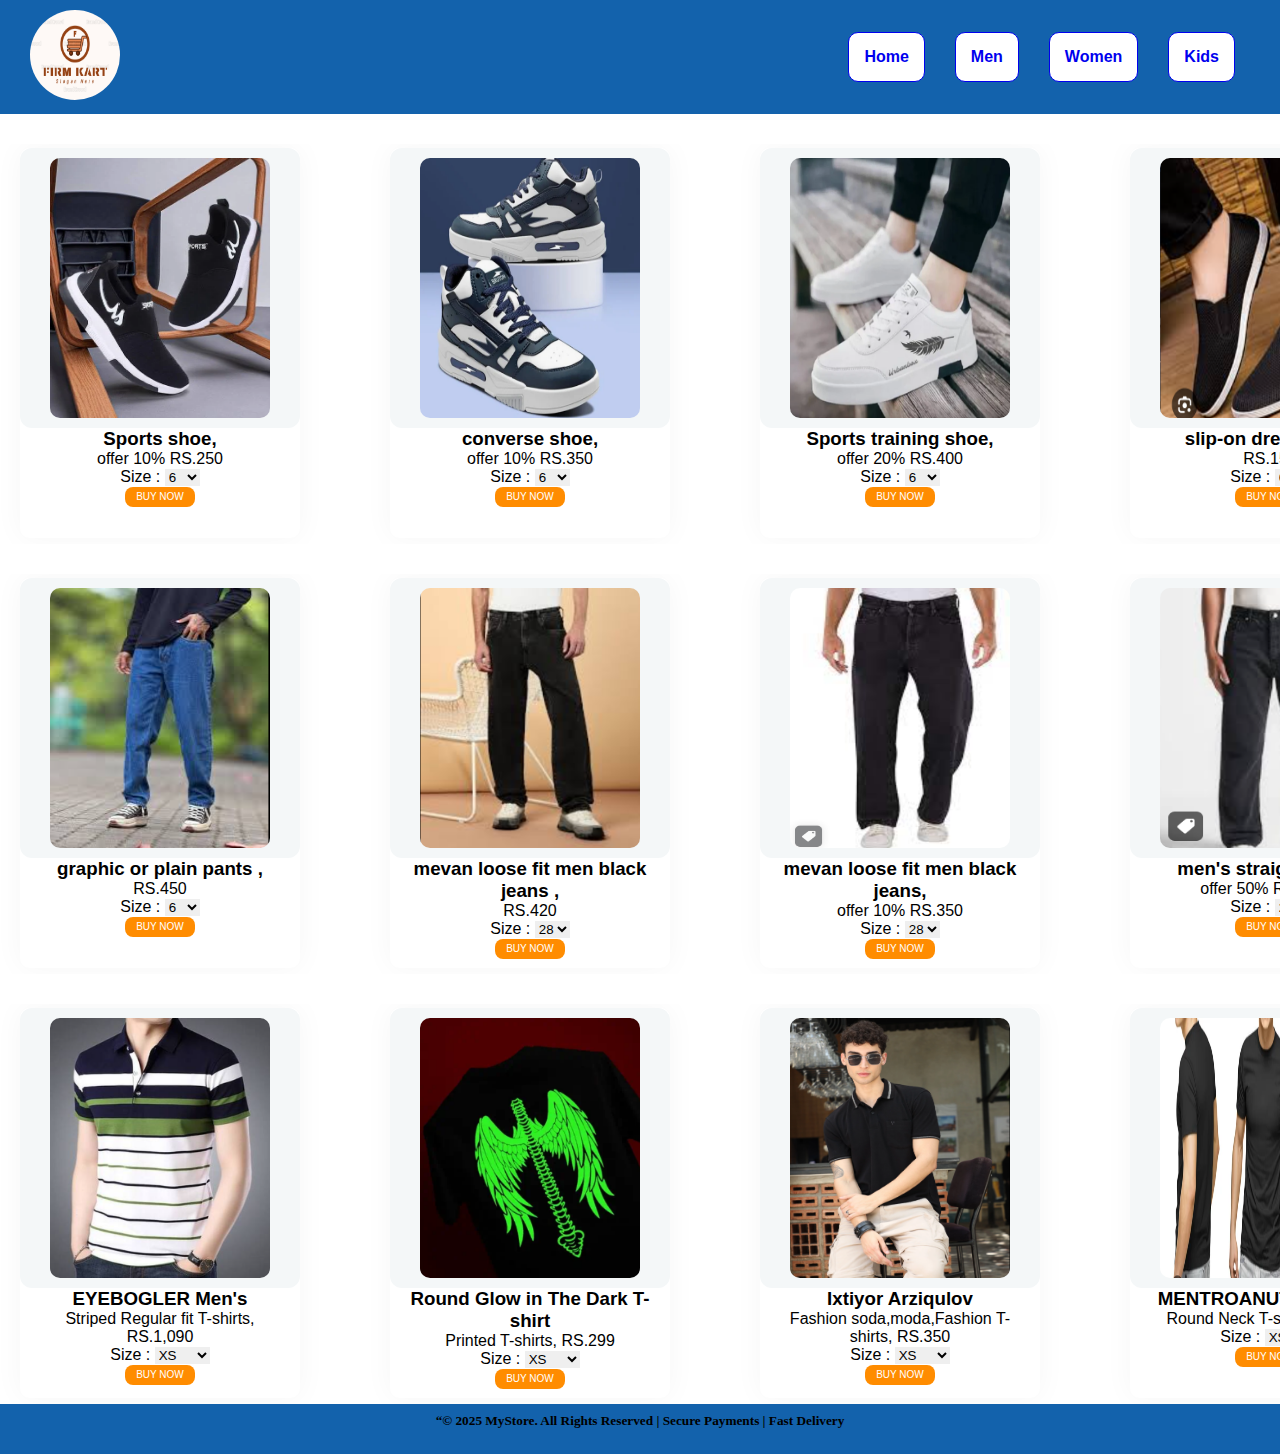
<file: Men.html>
<!DOCTYPE html>
<html lang="en">

<head>
    <meta charset="UTF-8">
    <meta name="viewport" content="width=device-width, initial-scale=1.0">
    <title>Men's webpage</title>
    <link rel="stylesheet" href="./css/intex.css">
</head>

<body>

    <nav id="navbar">
        <div class="two">
            <!-- <h1>FIRM KART</h1> -->
            <img src="./assets/image/logo.png" width="120" height="80"></img>
        </div>
        <div class="one">
            <ul>
                <li><a href="index.html">Home</a></li>
                <li><a href="men.html">Men</a></li>
                <li><a href="Women.html">Women</a></li>
                <li><a href="Kids.html">Kids</a></li>

            </ul>
        </div>
    </nav>

    <body>
        <div class="shoes-row">
            <div class="card">
                <div class="card-image">
                    <div class="img">
                        <img src="./assets/image/shoes/sa.webp" alt="..." width="400" height="400 ">
                    </div>
                    <div class="content">
                        <h3>Sports shoe,</h3>
                        <p>offer 10%
                            <RS class="250"> RS.250</RS>
                        </p>
                        <label>Size :
                            <select>
                                <option>6</option>
                                <option>7</option>
                                <option>8</option>
                                <option>9</option>
                                <option>10</option>
                                <option>11</option>
                            </select>
                        </label><br>
                        <a href="ordered.html"><button>BUY NOW</button></a>
                    </div>
                </div>
            </div>
            <div class="card">
                <div class="card-image">
                    <div class="img">
                        <img src="assets/image/shoes/Screenshot 2025-08-16 113053.png" alt="..." width="400"
                            height="400 ">
                    </div>
                    <div class="content">
                        <h3>converse shoe,</h3>
                        <p>offer 10%
                            <RS class="350"> RS.350</RS>
                        </p>
                        <label>Size :
                            <select>
                                <option>6</option>
                                <option>7</option>
                                <option>8</option>
                                <option>9</option>
                                <option>10</option>
                                <option>11</option>
                            </select>
                        </label><br>
                        <a href="ordered.html"><button>BUY NOW</button></a>
                    </div>
                </div>
            </div>
            <div class="card">
                <div class="card-image">
                    <div class="img">
                        <img src="assets/image/shoes/Screenshot 2025-08-16 113135.png" alt="..." width="400"
                            height="400 ">
                    </div>
                    <div class="content">
                        <h3>Sports training shoe,</h3>
                        <p>offer 20%
                            <span class="400"> RS.400</span>
                        </p>
                        <label>Size :
                            <select>
                                <option>6</option>
                                <option>7</option>
                                <option>8</option>
                                <option>9</option>
                                <option>10</option>
                                <option>11</option>
                            </select>
                        </label><br>
                        <a href="ordered.html"><button>BUY NOW</button></a>
                    </div>
                </div>
            </div>
            <div class="card">
                <div class="card-image">
                    <div class="img">
                        <img src="assets/image/shoes/Screenshot 2025-08-16 113354.png" alt="..." width="400"
                            height="400 ">
                    </div>
                    <div class="content">
                        <h3>slip-on dress shoe,</h3>
                        <p>
                            <span class="150"> RS.150</span>
                        </p>
                        <label>Size :
                            <select>
                                <option>6</option>
                                <option>7</option>
                                <option>8</option>
                                <option>9</option>
                                <option>10</option>
                                <option>11</option>
                            </select>
                        </label><br>
                        <a href="ordered.html"><button>BUY NOW</button></a>
                    </div>
                </div>
            </div>
            <div class="card">
                <div class="card-image">
                    <div class="img">
                        <img src="assets/image/shoes/Screenshot 2025-08-16 113601.png" alt="..." width="400"
                            height="400 ">
                    </div>
                    <div class="content">
                        <h3>Red moccasins shoe,</h3>
                        <p>offer 10%
                            <span class="350"> RS.350<span>
                        </p>
                        <label>Size :
                            <select>
                                <option>6</option>
                                <option>7</option>
                                <option>8</option>
                                <option>9</option>
                                <option>10</option>
                                <option>11</option>
                            </select>
                        </label><br>
                        <a href="ordered.html"><button>BUY NOW</button></a>
                    </div>
                </div>
            </div>
            <div class="card">
                <div class="card-image">
                    <div class="img">
                        <img src="assets/image/shoes/Screenshot 2025-08-16 113621.png" alt="..." width="400"
                            height="400 ">
                    </div>
                    <div class="content">
                        <h3>unisex Nike air max shoe,</h3>
                        <p>offer 25%
                            <span class="259"> RS.259</span>
                        </p>
                        <label>Size :
                            <select>
                                <option>6</option>
                                <option>7</option>
                                <option>8</option>
                                <option>9</option>
                                <option>10</option>
                                <option>11</option>
                            </select>
                        </label><br>
                        <a href="ordered.html"><button>BUY NOW</button></a>
                    </div>
                </div>
            </div>
            <div class="card">
                <div class="card-image">
                    <div class="img">
                        <img src="assets/image/shoes/Screenshot 2025-08-16 113638.png" alt="..." width="400"
                            height="400 ">
                    </div>
                    <div class="content">
                        <h3>Casual shoe,</h3>
                        <p>offer 25%
                            <span class="250"> RS.250</span>
                        </p>
                        <label>Size :
                            <select>
                                <option>6</option>
                                <option>7</option>
                                <option>8</option>
                                <option>9</option>
                                <option>10</option>
                                <option>11</option>
                            </select>
                        </label><br>
                        <a href="ordered.html"><button>BUY NOW</button></a>
                    </div>
                </div>
            </div>
            <div class="card">
                <div class="card-image">
                    <div class="img">
                        <img src="assets/image/shoes/Screenshot 2025-08-16 113720.png" alt="..." width="400"
                            height="400 ">
                    </div>
                    <div class="content">
                        <h3> china sport shoe,</h3>
                        <p>offer
                            <span class="450"> RS.450</span>
                        </p>
                        <label>Size :
                            <select>
                                <option>6</option>
                                <option>7</option>
                                <option>8</option>
                                <option>9</option>
                                <option>10</option>
                                <option>11</option>
                            </select>
                        </label><br>
                        <a href="ordered.html"><button>BUY NOW</button></a>
                    </div>
                </div>
            </div>
            <div class="card">
                <div class="card-image">
                    <div class="img">
                        <img src="assets/image/shoes/Screenshot 2025-08-16 113747.png" alt="..." width="400"
                            height="400 ">
                    </div>
                    <div class="content">
                        <h3>Sneakers shoe,</h3>
                        <p>offer 30%
                            <span class="350"> RS.350</span>
                        </p>
                        <label>Size :
                            <select>
                                <option>6</option>
                                <option>7</option>
                                <option>8</option>
                                <option>9</option>
                                <option>10</option>
                                <option>11</option>
                            </select>
                        </label><br>
                        <a href="ordered.html"><button>BUY NOW</button></a>
                    </div>
                </div>
            </div>
            <div class="card">
                <div class="card-image">
                    <div class="img">
                        <img src="assets/image/shoes/Screenshot 2025-08-16 113810.png" alt="..." width="400"
                            height="400 ">
                    </div>
                    <div class="content">
                        <h3> Sneakers shoe,</h3>
                        <p>offer 30%
                            <span class="250"> RS.250</span>
                        </p>
                        <label>Size :
                            <select>
                                <option>6</option>
                                <option>7</option>
                                <option>8</option>
                                <option>9</option>
                                <option>10</option>
                                <option>11</option>
                            </select>
                        </label><br>
                        <a href="ordered.html"><button>BUY NOW</button></a>
                    </div>
                </div>
            </div>
            <div class="card">
                <div class="card-image">
                    <div class="img">
                        <img src="assets/image/shoes/Screenshot 2025-08-16 113828.png" alt="..." width="400"
                            height="400 ">
                    </div>
                    <div class="content">
                        <h3>Sports shoe,</h3>
                        <p>offer 10%
                            <span class="250"> RS.250</span>
                        </p>
                        <label>Size :
                            <select>
                                <option>6</option>
                                <option>7</option>
                                <option>8</option>
                                <option>9</option>
                                <option>10</option>
                                <option>11</option>
                            </select>
                        </label><br>
                        <a href="ordered.html"><button>BUY NOW</button></a>
                    </div>
                </div>
            </div>
            <div class="card">
                <div class="card-image">
                    <div class="img">
                        <img src="assets/image/shoes/Screenshot 2025-08-16 113846.png" alt="..." width="400"
                            height="400 ">
                    </div>
                    <div class="content">
                        <h3>Sneakers shoe,</h3>
                        <p>offer 30%
                            <span class="350"> RS.350</span>
                        </p>
                        <label>Size :
                            <select>
                                <option>6</option>
                                <option>7</option>
                                <option>8</option>
                                <option>9</option>
                                <option>10</option>
                                <option>11</option>
                            </select>
                        </label><br>
                        <a href="ordered.html"><button>BUY NOW</button></a>
                    </div>
                </div>
            </div>
        </div>
        <div class="jeans-row">
            <div class="card">
                <div class="card-image">
                    <div class="img">
                        <img src="assets/image/jeans/Screenshot 2025-08-16 114216.png" alt="..." width="400"
                            height="400 ">
                    </div>
                    <div class="content">
                        <h3>graphic or plain pants ,</h3>
                        <p>
                            <span class="450"> RS.450</span>
                        </p>
                        <label>Size :
                            <select>
                                <option>6</option>
                                <option>7</option>
                                <option>8</option>
                                <option>9</option>
                                <option>10</option>
                                <option>11</option>
                            </select>
                        </label><br>
                        <a href="ordered.html"><button>BUY NOW</button></a>
                    </div>
                </div>
            </div>
            <div class="card">
                <div class="card-image">
                    <div class="img">
                        <img src="assets/image/jeans/Screenshot 2025-08-16 114402.png" alt="..." width="400"
                            height="400 ">
                    </div>
                    <div class="content">
                        <h3>mevan loose fit men black jeans ,</h3>
                        <p>
                            <span class="420"> RS.420</span>
                        </p>
                        <label>Size :
                            <select>
                                <option>28</option>
                                <option>30</option>
                                <option>32</option>
                                <option>34</option>
                                <option>36</option>
                                <option>38</option>
                                <option>40</option>
                            </select>
                        </label><br>
                        <a href="ordered.html"><button>BUY NOW</button></a>
                    </div>
                </div>
            </div>
            <div class="card">
                <div class="card-image">
                    <div class="img">
                        <img src="assets/image/jeans/Screenshot 2025-08-16 114418.png" alt="..." width="400"
                            height="400 ">
                    </div>
                    <div class="content">
                        <h3>mevan loose fit men black jeans,</h3>
                        <p>offer 10%
                            <span class="350"> RS.350</span>
                        </p>
                        <label>Size :
                            <select>
                                <option>28</option>
                                <option>30</option>
                                <option>32</option>
                                <option>34</option>
                                <option>36</option>
                                <option>38</option>
                                <option>40</option>
                            </select>
                        </label><br>
                        <a href="ordered.html"><button>BUY NOW</button></a>
                    </div>
                </div>
            </div>
            <div class="card">
                <div class="card-image">
                    <div class="img">
                        <img src="assets/image/jeans/Screenshot 2025-08-16 114506.png" alt="..." width="400"
                            height="400 ">
                    </div>
                    <div class="content">
                        <h3>men's straight jeans,</h3>
                        <p>offer 50%
                            <span class="2,700"> RS.2,700</span>
                        </p>
                        <label>Size :
                            <select>
                                <option>28</option>
                                <option>30</option>
                                <option>32</option>
                                <option>34</option>
                                <option>36</option>
                                <option>38</option>
                                <option>40</option>
                            </select>
                        </label><br>
                        <a href="ordered.html"><button>BUY NOW</button></a>
                    </div>
                </div>
            </div>
            <div class="card">
                <div class="card-image">
                    <div class="img">
                        <img src="assets/image/jeans/Screenshot 2025-08-16 114810.png" alt="..." width="400"
                            height="400 ">
                    </div>
                    <div class="content">
                        <h3>ZAHRA jeans for men,</h3>
                        <p>
                            <span class="673"> RS.673</span>
                        </p>
                        <label>Size :
                            <select>
                                <option>28</option>
                                <option>30</option>
                                <option>32</option>
                                <option>34</option>
                                <option>36</option>
                                <option>38</option>
                                <option>40</option>
                            </select>
                        </label><br>
                        <a href="ordered.html"><button>BUY NOW</button></a>
                    </div>
                </div>
            </div>
            <div class="card">
                <div class="card-image">
                    <div class="img">
                        <img src="assets/image/jeans/Screenshot 2025-08-16 114843.png" alt="..." width="400"
                            height="400 ">
                    </div>
                    <div class="content">
                        <h3> U.S POLO ASSN ,</h3>
                        <p>slim mens blue jeans
                            <span class="250"> RS.250</span>
                        </p>
                        <label>Size :
                            <select>
                                <option>28</option>
                                <option>30</option>
                                <option>32</option>
                                <option>34</option>
                                <option>36</option>
                                <option>38</option>
                                <option>40</option>
                            </select>
                        </label><br>
                        <a href="ordered.html"><button>BUY NOW</button></a>
                    </div>
                </div>
            </div>
            <div class="card">
                <div class="card-image">
                    <div class="img">
                        <img src="assets/image/jeans/Screenshot 2025-08-16 115031.png" alt="..." width="400"
                            height="400 ">
                    </div>
                    <div class="content">
                        <h3>MID RISED ,</h3>
                        <p>Jeans for mens
                            <span class="550"> RS.550</span>
                        </p>
                        <label>Size :
                            <select>
                                <option>28</option>
                                <option>30</option>
                                <option>32</option>
                                <option>34</option>
                                <option>36</option>
                                <option>38</option>
                                <option>40</option>
                            </select>
                        </label><br>
                        <a href="ordered.html"><button>BUY NOW</button></a>
                    </div>
                </div>
            </div>
            <div class="card">
                <div class="card-image">
                    <div class="img">
                        <img src="assets/image/jeans/Screenshot 2025-08-16 115129.png" alt="..." width="400"
                            height="400 ">
                    </div>
                    <div class="content">
                        <h3>allen solly regular men,</h3>
                        <p>offer 10%
                            <span class="999"> RS.999</span>
                        </p>
                        <label>Size :
                            <select>
                                <option>28</option>
                                <option>30</option>
                                <option>32</option>
                                <option>34</option>
                                <option>36</option>
                                <option>38</option>
                                <option>40</option>
                            </select>
                        </label><br>
                        <a href="ordered.html"><button>BUY NOW</button></a>
                    </div>
                </div>
            </div>
            <div class="card">
                <div class="card-image">
                    <div class="img">
                        <img src="assets/image/jeans/Screenshot 2025-08-16 115226.png" alt="..." width="400"
                            height="400 ">
                    </div>
                    <div class="content">
                        <h3>colorplus men's wrap,</h3>
                        <p>offer 40%
                            <span class="850"> RS.850</span>
                        </p>
                        <label>Size :
                            <select>
                                <option>28</option>
                                <option>30</option>
                                <option>32</option>
                                <option>34</option>
                                <option>36</option>
                                <option>38</option>
                                <option>40</option>
                            </select>
                        </label><br>
                        <a href="ordered.html"><button>BUY NOW</button></a>
                    </div>
                </div>
            </div>
            <div class="card">
                <div class="card-image">
                    <div class="img">
                        <img src="assets/image/jeans/Screenshot 2025-08-16 175104.png" alt="..." width="400"
                            height="400 ">
                    </div>
                    <div class="content">
                        <h3>French crown,</h3>
                        <p>
                            <span class="2,395"> RS.2,395</span>
                        </p>
                        <label>Size :
                            <select>
                                <option>28</option>
                                <option>30</option>
                                <option>32</option>
                                <option>34</option>
                                <option>36</option>
                                <option>38</option>
                                <option>40</option>
                            </select>
                        </label><br>
                        <a href="ordered.html"><button>BUY NOW</button></a>
                    </div>
                </div>
            </div>
            <div class="card">
                <div class="card-image">
                    <div class="img">
                        <img src="assets/image/jeans/Screenshot 2025-08-16 175123.png" alt="..." width="400"
                            height="400 ">
                    </div>
                    <div class="content">
                        <h3>men's straight jeans,</h3>
                        <p>offer 50%
                            <span class="300"> RS.2,300</span>
                        </p>
                        <label>Size :
                            <select>
                                <option>28</option>
                                <option>30</option>
                                <option>32</option>
                                <option>34</option>
                                <option>36</option>
                                <option>38</option>
                                <option>40</option>
                            </select>
                        </label><br>
                        <a href="ordered.html"><button>BUY NOW</button></a>
                    </div>
                </div>
            </div>
            <div class="card">
                <div class="card-image">
                    <div class="img">
                        <img src="assets/image/jeans/Screenshot 2025-08-16 175143.png" alt="..." width="400"
                            height="400 ">
                    </div>
                    <div class="content">
                        <h3>men's straight jeans,</h3>
                        <p>offer 50%
                            <span class="150"> RS.3,150</span>
                        </p>
                        <label>Size :
                            <select>
                                <option>28</option>
                                <option>30</option>
                                <option>32</option>
                                <option>34</option>
                                <option>36</option>
                                <option>38</option>
                                <option>40</option>
                            </select>
                        </label><br>
                        <a href="ordered.html"><button>BUY NOW</button></a>
                    </div>
                </div>
            </div>
        </div>
        <div class="tshirts-row">
            <div class="card">
                <div class="card-image">
                    <div class="img">
                        <img src="assets/image/t-shirts/Screenshot 2025-08-16 220609.png" alt="..." width="400"
                            height="400 ">
                    </div>
                    <div class="content">
                        <h3>EYEBOGLER Men's</h3>
                        <p>Striped Regular fit T-shirts,
                            <span class="1,090"> RS.1,090</span>
                        </p>
                        <label>Size :
                            <select>
                                <option>XS</option>
                                <option>S</option>
                                <option>M</option>
                                <option>L</option>
                                <option>XL</option>
                                <option>XXL</option>
                                <option>XXXL</option>
                            </select>
                        </label><br>
                        <a href="ordered.html"><button>BUY NOW</button></a>
                    </div>
                </div>
            </div>
            <div class="card">
                <div class="card-image">
                    <div class="img">
                        <img src="assets/image/t-shirts/Screenshot 2025-08-16 220508.png" alt="..." width="400"
                            height="400 ">
                    </div>
                    <div class="content">
                        <h3>Round Glow in The Dark T-shirt </h3>
                        <p>Printed T-shirts,
                            <span class="299"> RS.299</span>
                        </p>
                        <label>Size :
                            <select>
                                <option>XS</option>
                                <option>S</option>
                                <option>M</option>
                                <option>L</option>
                                <option>XL</option>
                                <option>XXL</option>
                                <option>XXXL</option>
                            </select>
                        </label><br>

                        <a href="ordered.html"><button>BUY NOW</button></a>
                    </div>
                </div>
            </div>
            <div class="card">
                <div class="card-image">
                    <div class="img">
                        <img src="assets/image/t-shirts/Screenshot 2025-08-16 220340.png" alt="..." width="400"
                            height="400 ">
                    </div>
                    <div class="content">
                        <h3>Ixtiyor Arziqulov</h3>
                        <p>Fashion soda,moda,Fashion T-shirts,
                            <span class="350"> RS.350</span>
                        </p>
                        <label>Size :
                            <select>
                                <option>XS</option>
                                <option>S</option>
                                <option>M</option>
                                <option>L</option>
                                <option>XL</option>
                                <option>XXL</option>
                                <option>XXXL</option>
                            </select>
                        </label><br>
                        <a href="ordered.html"><button>BUY NOW</button></a>
                    </div>
                </div>
            </div>
            <div class="card">
                <div class="card-image">
                    <div class="img">
                        <img src="assets/image/t-shirts/Screenshot 2025-08-16 120112.png" alt="..." width="400"
                            height="400 ">
                    </div>
                    <div class="content">
                        <h3>MENTROANUT solid Men</h3>
                        <p>Round Neck T-shirts,
                            <span class="359"> RS.359</span>
                        </p>
                        <label>Size :
                            <select>
                                <option>XS</option>
                                <option>S</option>
                                <option>M</option>
                                <option>L</option>
                                <option>XL</option>
                                <option>XXL</option>
                                <option>XXXL</option>
                            </select>
                        </label><br>
                        <a href="ordered.html"><button>BUY NOW</button></a>
                    </div>
                </div>
            </div>
            <div class="card">
                <div class="card-image">
                    <div class="img">
                        <img src="assets/image/t-shirts/Screenshot 2025-08-16 120038.png" alt="..." width="400"
                            height="400 ">
                    </div>
                    <div class="content">
                        <h3>Men's Matti Lycra</h3>
                        <p>Cotton Rich solid T-shirts,
                            <span class="199"> RS.199</span>
                        </p>
                        <label>Size :
                            <select>
                                <option>XS</option>
                                <option>S</option>
                                <option>M</option>
                                <option>L</option>
                                <option>XL</option>
                                <option>XXL</option>
                                <option>XXXL</option>
                            </select>
                        </label><br>
                        <a href="ordered.html"><button>BUY NOW</button></a>
                    </div>
                </div>
            </div>
            <div class="card">
                <div class="card-image">
                    <div class="img">
                        <img src="assets/image/t-shirts/Screenshot 2025-08-16 115936.png" alt="..." width="400"
                            height="400 ">
                    </div>
                    <div class="content">
                        <h3>AJOLLI solid men </h3>
                        <p>Round Neck pink T-shirts,
                            <RS class="299"> RS.299/RS>
                        </p>
                        <label>Size :
                            <select>
                                <option>XS</option>
                                <option>S</option>
                                <option>M</option>
                                <option>L</option>
                                <option>XL</option>
                                <option>XXL</option>
                                <option>XXXL</option>
                            </select>
                        </label><br>
                        <a href="ordered.html"><button>BUY NOW</button></a>
                    </div>
                </div>
            </div>
            <div class="card">
                <div class="card-image">
                    <div class="img">
                        <img src="assets/image/t-shirts/Screenshot 2025-08-16 115835.png" alt="..." width="400"
                            height="400 ">
                    </div>
                    <div class="content">
                        <h3>TRACKSUIT SET</h3>
                        <p>Brown Half Sleeve T-shits,
                            <span class="450"> RS.450</span>
                        </p>
                        <label>Size :
                            <select>
                                <option>XS</option>
                                <option>S</option>
                                <option>M</option>
                                <option>L</option>
                                <option>XL</option>
                                <option>XXL</option>
                                <option>XXXL</option>
                            </select>
                        </label><br>
                        <a href="ordered.html"><button>BUY NOW</button></a>
                    </div>
                </div>
            </div>
            <div class="card">
                <div class="card-image">
                    <div class="img">
                        <img src="assets/image/t-shirts/Screenshot 2025-08-16 115815.png" alt="..." width="400"
                            height="400 ">
                    </div>
                    <div class="content">
                        <h3>TRIPR Solid Men </h3>
                        <p>Mamdarin collar brown T-shirts,
                            <span class="359"> RS.359</span>
                        </p>
                        <label>Size :
                            <select>
                                <option>XS</option>
                                <option>S</option>
                                <option>M</option>
                                <option>L</option>
                                <option>XL</option>
                                <option>XXL</option>
                                <option>XXXL</option>
                            </select>
                        </label><br>
                        <a href="ordered.html"><button>BUY NOW</button></a>
                    </div>
                </div>
            </div>
            <div class="card">
                <div class="card-image">
                    <div class="img">
                        <img src="assets/image/t-shirts/Screenshot 2025-08-16 115546.png" alt="..." width="400"
                            height="400 ">
                    </div>
                    <div class="content">
                        <h3>Men's casual Slim Fit T-shirts</h3>
                        <p>offer 10%
                            <span class="350"> RS.350</span>
                        </p>
                        <label>Size :
                            <select>
                                <option>XS</option>
                                <option>S</option>
                                <option>M</option>
                                <option>L</option>
                                <option>XL</option>
                                <option>XXL</option>
                                <option>XXXL</option>
                            </select>
                        </label><br>
                        <a href="ordered.html"><button>BUY NOW</button></a>
                    </div>
                </div>
            </div>
            <div class="card">
                <div class="card-image">
                    <div class="img">
                        <img src="assets/image/t-shirts/Screenshot 2025-08-16 115507.png" alt="..." width="400"
                            height="400 ">
                    </div>
                    <div class="content">
                        <h3>Young Horse men's</h3>
                        <p>Casual stitching t-shirts,
                            <span class="550"> RS.550</span>
                        </p>
                        <label>Size :
                            <select>
                                <option>XS</option>
                                <option>S</option>
                                <option>M</option>
                                <option>L</option>
                                <option>XL</option>
                                <option>XXL</option>
                                <option>XXXL</option>
                            </select>
                        </label><br>
                        <a href="ordered.html"><button>BUY NOW</button></a>
                    </div>
                </div>
            </div>
            <div class="card">
                <div class="card-image">
                    <div class="img">
                        <img src="assets/image/t-shirts/Screenshot 2025-08-16 115452.png" alt="..." width="400"
                            height="400 ">
                    </div>
                    <div class="content">
                        <h3>Men's casual Slim Fit T-shirts </h3>
                        <p>offer 10%
                            <span class="499"> RS.499</span>
                        </p>
                        <label>Size :
                            <select>
                                <option>XS</option>
                                <option>S</option>
                                <option>M</option>
                                <option>L</option>
                                <option>XL</option>
                                <option>XXL</option>
                                <option>XXXL</option>
                            </select>
                        </label><br>
                        <a href="ordered.html"><button>BUY NOW</button></a>
                    </div>
                </div>
            </div>
            <div class="card">
                <div class="card-image">
                    <div class="img">
                        <img src="assets/image/t-shirts/Screenshot 2025-08-16 115435.png" alt="..." width="400"
                            height="400 ">
                    </div>
                    <div class="content">
                        <h3>EYEBOGLER Seven T-shirts</h3>
                        <p>Rocks Regular Fit,
                            <span class="399"> RS.399</span>
                        </p>
                        <label>Size :
                            <select>
                                <option>XS</option>
                                <option>S</option>
                                <option>M</option>
                                <option>L</option>
                                <option>XL</option>
                                <option>XXL</option>
                                <option>XXXL</option>
                            </select>
                        </label><br>
                        <a href="ordered.html"><button>BUY NOW</button></a>
                    </div>
                </div>
            </div>

        </div>

        <div class="footer">
            <h5>“© 2025 MyStore. All Rights Reserved | Secure Payments | Fast Delivery</h5>
        </div>

    </body>

</html>
</file>
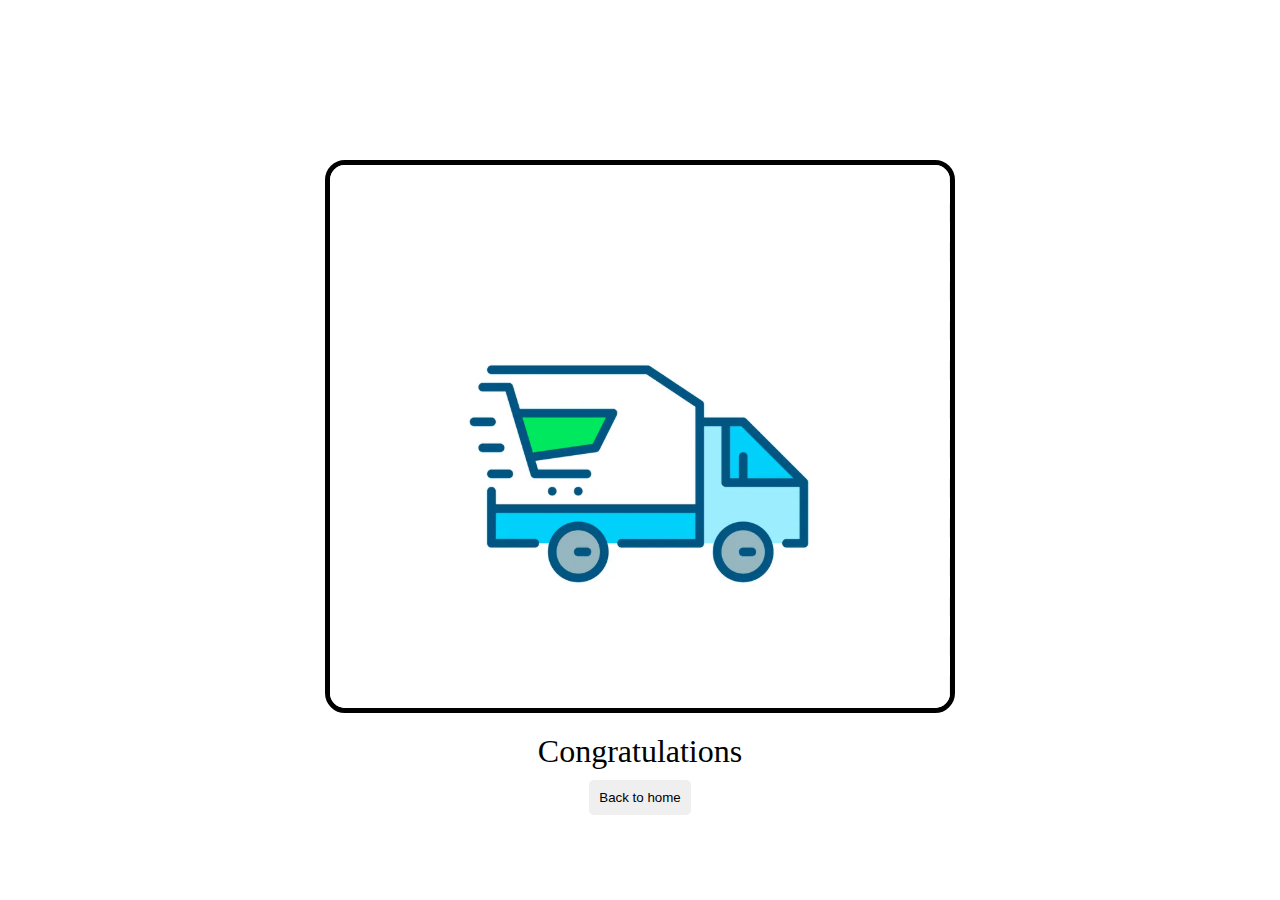
<file: ordered.html>
<!DOCTYPE html>
<html lang="en">
<head>
    <meta charset="UTF-8">
    <meta name="viewport" content="width=device-width, initial-scale=1.0">
    <title>Document</title>
    <link rel="stylesheet" href="css/orderd.css">
    <style>
        
    </style>
</head>
<body>
    <div class="one">
    <img src="assets/image/Screenshot 2025-09-02 092358.png" alt="">
    </div>
    <div class="two">
        <p>Congratulations</p>
    </div>
    <a href="./index.html"><center><button>Back to home</button></a></center>
</body>
</html>
</file>
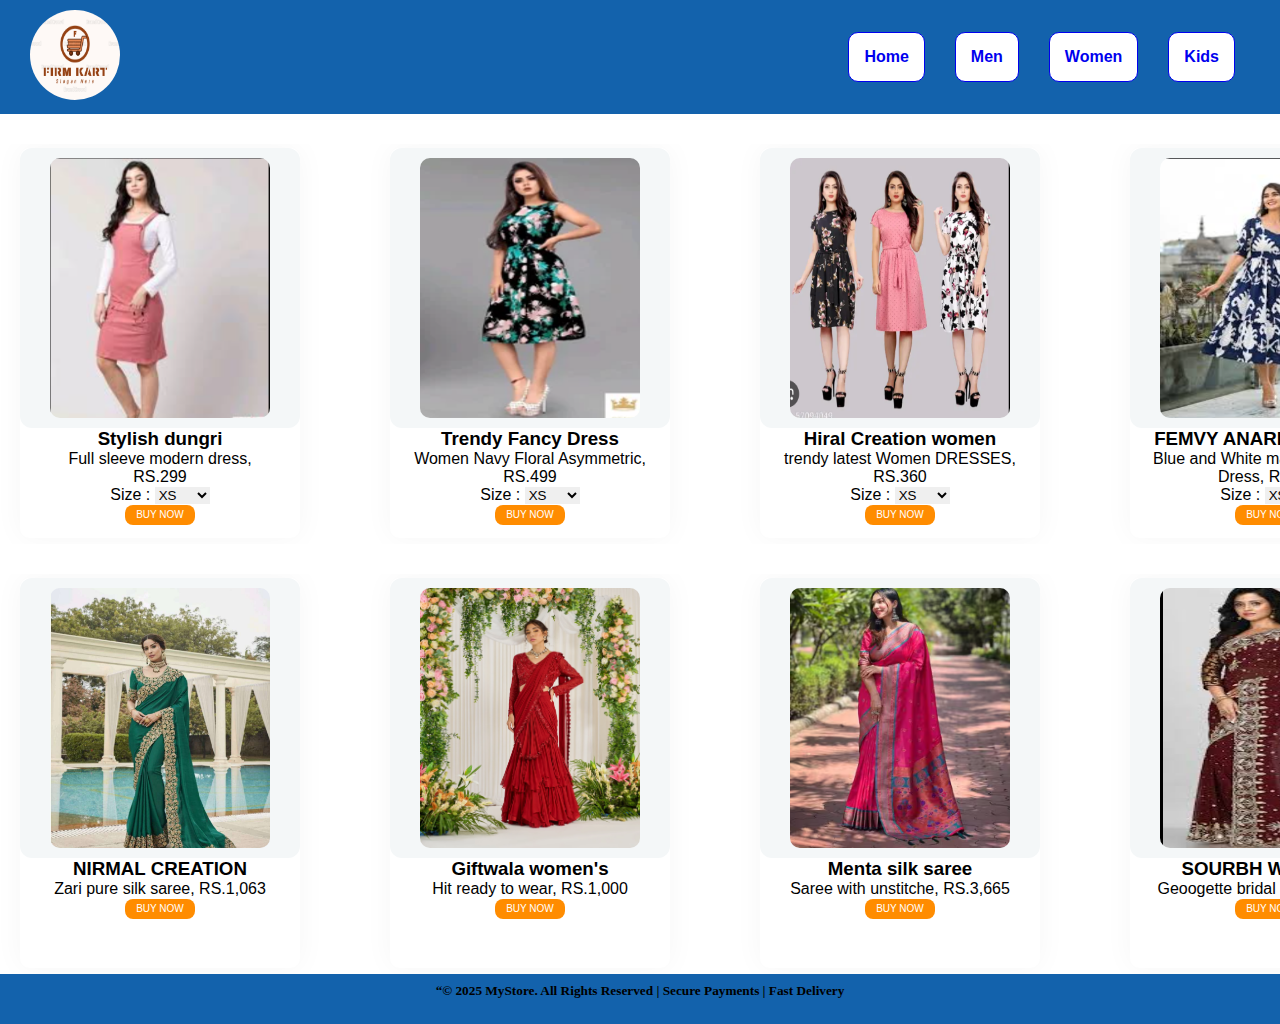
<file: Women.html>
<!DOCTYPE html>
<html lang="en">

<head>
    <meta charset="UTF-8">
    <meta name="viewport" content="width=device-width, initial-scale=1.0">
    <title>Women's products</title>
    <link rel="stylesheet" href="css/intex.css">
</head>

<body>
    <nav id="navbar">
        <div class="two">
            <!-- <h1>FIRM KART</h1> -->
            <img src="./assets/image/logo.png" width="120" height="80"></img>
        </div>
        <div class="one">
            <ul>
                <li><a href="index.html">Home</a></li>
                <li><a href="men.html">Men</a></li>
                <li><a href="Women.html">Women</a></li>
                <li><a href="Kids.html">Kids</a></li>

            </ul>
        </div>
    </nav>
    <div class="morderndress-row">
        <div class="card">
            <div class="card-image">
                <div class="img">
                    <img src="assets/image/morderndresswomen/Screenshot 2025-08-16 121258.png" alt="..." width="400"
                        height="400 ">
                </div>
                <div class="content">
                    <h3>Stylish dungri </h3>
                    <p>Full sleeve modern dress,
                        <span class="299"> RS.299</span>
                    </p>
                    <label>Size :
                        <select>
                            <option>XS</option>
                            <option>S</option>
                            <option>M</option>
                            <option>L</option>
                            <option>XL</option>
                            <option>XXL</option>
                            <option>XXXL</option>
                        </select>
                    </label><br>
                    <a href="ordered.html"><button>BUY NOW</button></a>
                </div>
            </div>
        </div>
        <div class="card">
            <div class="card-image">
                <div class="img">
                    <img src="assets/image/morderndresswomen/Screenshot 2025-08-16 121201.png" alt="..." width="400"
                        height="400 ">
                </div>
                <div class="content">
                    <h3>Trendy Fancy Dress </h3>
                    <p>Women Navy Floral Asymmetric,
                        <span class="499"> RS.499</span>
                    </p>
                    <label>Size :
                        <select>
                            <option>XS</option>
                            <option>S</option>
                            <option>M</option>
                            <option>L</option>
                            <option>XL</option>
                            <option>XXL</option>
                            <option>XXXL</option>
                        </select>
                    </label><br>
                    <a href="ordered.html"><button>BUY NOW</button></a>
                </div>
            </div>
        </div>
        <div class="card">
            <div class="card-image">
                <div class="img">
                    <img src="assets/image/morderndresswomen/Screenshot 2025-08-16 121121.png" alt="..." width="400"
                        height="400 ">
                </div>
                <div class="content">
                    <h3>Hiral Creation women</h3>
                    <p>trendy latest Women DRESSES,
                        <span class="360"> RS.360</span>
                    </p>
                    <label>Size :
                        <select>
                            <option>XS</option>
                            <option>S</option>
                            <option>M</option>
                            <option>L</option>
                            <option>XL</option>
                            <option>XXL</option>
                            <option>XXXL</option>
                        </select>
                    </label><br>
                    <a href="ordered.html"><button>BUY NOW</button></a>
                </div>
            </div>
        </div>
        <div class="card">
            <div class="card-image">
                <div class="img">
                    <img src="assets/image/morderndresswomen/Screenshot 2025-08-16 121105.png" alt="..." width="400"
                        height="400 ">
                </div>
                <div class="content">
                    <h3>FEMVY ANARKALI GOWN</h3>
                    <p>Blue and White magic tiered midi Dress,
                        <span class="572"> RS.572</span>
                    </p>
                    <label>Size :
                        <select>
                            <option>XS</option>
                            <option>S</option>
                            <option>M</option>
                            <option>L</option>
                            <option>XL</option>
                            <option>XXL</option>
                            <option>XXXL</option>
                        </select>
                    </label><br>
                    <a href="ordered.html"><button>BUY NOW</button></a>
                </div>
            </div>
        </div>
        <div class="card">
            <div class="card-image">
                <div class="img">
                    <img src="assets/image/morderndresswomen/Screenshot 2025-08-16 120800.png" alt="..." width="400"
                        height="400 ">
                </div>
                <div class="content">
                    <h3>HS TRENDZ Women</h3>
                    <p>stylish Neck Fit,
                        <span class="572"> RS.572</span>
                    </p>
                    <label>Size :
                        <select>
                            <option>XS</option>
                            <option>S</option>
                            <option>M</option>
                            <option>L</option>
                            <option>XL</option>
                            <option>XXL</option>
                            <option>XXXL</option>
                        </select>
                    </label><br>
                    <a href="ordered.html"><button>BUY NOW</button></a>
                </div>
            </div>
        </div>
        <div class="card">
            <div class="card-image">
                <div class="img">
                    <img src="assets/image/morderndresswomen/Screenshot 2025-08-10 192751.png" alt="..." width="400"
                        height="400 ">
                    <li class="bx bx-star"></li>
                </div>
                <div class="content">
                    <h3>Comfy Latest Women</h3>
                    <p>Gowns for Women,
                        <span class="1,349"> RS.1,349</span>
                    </p>
                    <label>Size :
                        <select>
                            <option>XS</option>
                            <option>S</option>
                            <option>M</option>
                            <option>L</option>
                            <option>XL</option>
                            <option>XXL</option>
                            <option>XXXL</option>
                        </select>
                    </label><br>
                    <a href="ordered.html"><button>BUY NOW</button></a>
                </div>
            </div>
        </div>
    </div>

    <div class="sareedress-row">
        <div class="card">
            <div class="card-image">
                <div class="img">
                    <img src="assets/image/sareedress/Screenshot 2025-08-16 123214.png" alt="..." width="400"
                        height="400 ">
                    <li class="bx bx-star"></li>
                </div>
                <div class="content">
                    <h3>NIRMAL CREATION</h3>
                    <p>Zari pure silk saree,
                        <span class="1,063"> RS.1,063</span>
                    </p>
                    <a href="ordered.html"><button>BUY NOW</button></a>
                </div>
            </div>
        </div>
        <div class="card">
            <div class="card-image">
                <div class="img">
                    <img src="assets/image/sareedress/Screenshot 2025-08-16 123139.png" alt="..." width="400"
                        height="400 ">
                </div>
                <div class="content">
                    <h3>Giftwala women's</h3>
                    <p>Hit ready to wear,
                        <span class="1,000"> RS.1,000</spn>
                    </p>
                    <a href="ordered.html"><button>BUY NOW</button></a>
                </div>
            </div>
        </div>
        <div class="card">
            <div class="card-image">
                <div class="img">
                    <img src="assets/image/sareedress/Screenshot 2025-08-16 122920.png" alt="..." width="400"
                        height="400 ">
                </div>
                <div class="content">
                    <h3>Menta silk saree</h3>
                    <p>Saree with unstitche,
                        <span class="3,665"> RS.3,665</span>
                    </p>
                    <a href="ordered.html"><button>BUY NOW</button></a>
                </div>
            </div>
        </div>
        <div class="card">
            <div class="card-image">
                <div class="img">
                    <img src="assets/image/sareedress/Screenshot 2025-08-16 122807.png" alt="..." width="400"
                        height="400 ">
                </div>
                <div class="content">
                    <h3>SOURBH WOMEN'S</h3>
                    <p>Geoogette bridal saree,
                        <span class="951"> RS.951</span>
                    </p>
                    <a href="ordered.html"><button>BUY NOW</button></a>
                </div>
            </div>
        </div>
        <div class="card">
            <div class="card-image">
                <div class="img">
                    <img src="assets/image/sareedress/Screenshot 2025-08-16 122747.png" alt="..." width="400"
                        height="400 ">
                </div>
                <div class="content">
                    <h3> indian Wedding saree</h3>
                    <p>Purple heavy coding,
                        <span  class="1.250"> RS.1.250</span>
                    </p>
                    <a href="ordered.html"><button>BUY NOW</button></a>
                </div>
            </div>
        </div>
        <div class="card">
            <div class="card-image">
                <div class="img">
                    <img src="assets/image/sareedress/Screenshot 2025-08-16 122602.png" alt="..." width="400"
                        height="400 ">
                </div>
                <div class="content">
                    <h3>Laxmipati sarees - </h3>
                    <p>Red chiffon sarees,
                        <span class="399"> RS.399</span>
                    </p>
                    <a href="ordered.html"><button>BUY NOW</button></a>
                </div>
            </div>
        </div>
        <div class="card">
            <div class="card-image">
                <div class="img">
                    <img src="assets/image/sareedress/Screenshot 2025-08-16 122340.png" alt="..." width="400"
                        height="400 ">
                </div>
                <div class="content">
                    <h3>Aagam Alluring sarees</h3>
                    <p>Red saree for Women's
                        <span class="2,399"> RS.2,399</span>
                    </p>
                    <a href="ordered.html"><button>BUY NOW</button></a>
                </div>
            </div>
        </div>

    </div>
    <div class="footer">
        <h5>“© 2025 MyStore. All Rights Reserved | Secure Payments | Fast Delivery</h5>
    </div>
</body>

</html>
</file>
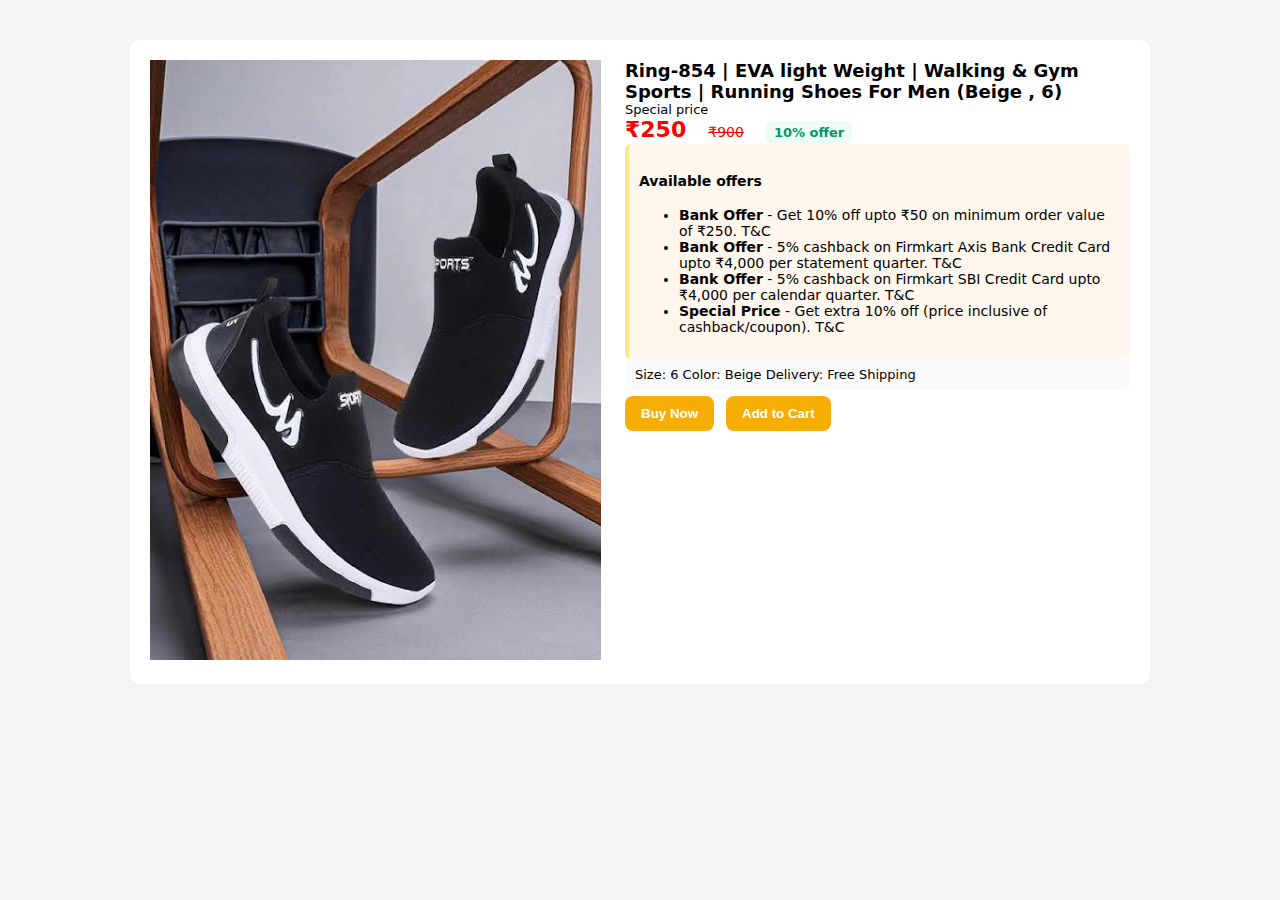
<file: shoebuy.html/shoebuy.html>
<!doctype html>
<html lang="en">

<head>
  <meta charset="utf-8" />
  <meta name="viewport" content="width=device-width, initial-scale=1" />
  <title>Ring-854 | Product Card</title>
  <link rel="stylesheet" href="../css/shoebuy.css">
</head>

<body>

  <article class="product-card" aria-label="Ring-854 | Walking & Gym Sports Shoes">
    <div class="image">
      <img src="../assets/image/shoes/sa.webp" alt="Sports shoe">
    </div>

    <div class="content">
      <div>
        <div class="title">Ring-854 | EVA light Weight | Walking & Gym Sports | Running Shoes For Men (Beige , 6)</div>
        <div class="sub">Special price</div>
      </div>

      <div class="price-row">
        <div class="price">₹250</div>
        <div class="orig">₹900</div>
        <div class="off">10% offer</div>
      </div>

      <div class="offers">
        <h4>Available offers</h4>
        <ul class="offer-list">
          <li><strong>Bank Offer</strong> - Get 10% off upto ₹50 on minimum order value of ₹250. T&C</li>
          <li><strong>Bank Offer</strong> - 5% cashback on Firmkart Axis Bank Credit Card upto ₹4,000 per statement
            quarter. T&C</li>
          <li><strong>Bank Offer</strong> - 5% cashback on Firmkart SBI Credit Card upto ₹4,000 per calendar quarter.
            T&C</li>
          <li><strong>Special Price</strong> - Get extra 10% off (price inclusive of cashback/coupon). T&C</li>
        </ul>
      </div>

      <div class="shoebuy">
        <div class="meta">
          Size: 6
          Color: Beige
          Delivery: Free Shipping
        </div>
      </div>

      <div class="actions">
        <a href="../ordered.html"><button class="btn">Buy Now</button></a>
        <button class="secondary">Add to Cart</button>
      </div>

    </div>
  </article>

</body>

</html>
</file>
<file: css/intex.css>
/* Navbar styles */
* {
    margin: 0;
    padding: 0;
    border: none;
    outline: none;
    box-sizing: border-box;
    font-family: 'montserrat', sans-serif;

}

body {
    overflow-x: hidden;
}


#navbar {
    background-color: rgb(19, 98, 172);
    display: flex;
    align-items: center;
    justify-content: space-between;    /* Logo left, menu right by default */
    padding: 10px 30px;
    width: 100%;
    position: sticky;
    top: 0;
    z-index: 1000;

}

#navbar .two img {
    border-radius: 50%;      /* Logo container on the left */
    height: 90px;
    width: 90px;


}

#navbar ul {

    list-style: none;     /* Menu in the center */
    margin: 0;
    padding: 0;
    flex: 2;
    display: flex;
    justify-content: center;
}

/* Menu items */
#navbar ul li {
    margin: 0 15px;
    display: flex;

}

#navbar ul li a {
    text-decoration: none;
    font-weight: bold;
    font-size: 16px;
    padding: 15px;
    border-radius: 10px;
    border: 1px solid;
    background-color: white;

}

.three {
    display: flex;
    gap: 30px;
    padding: 20px;
    background-color: #f9f9f9;
    width: 100vw;
}

.container {
    display: flex;
    justify-content: space-around;

}


.card {
    position: relative;
    width: 280px;
    height: 390px;
    margin: 0 20px;
    border-radius: 10px;
    box-shadow: 0 0 30px rgba(0, 0, 0, .04);
    margin-bottom: 2px;

}

.card:hover {
    transform: scale(1.02);

}

.card .card-image {
    position: relative;
    width: 280px;
    height: 280px;
    padding: 0 20px;
    text-align: center;
    background: #f4f7f8;
    border-radius: 12px;
}

.card .card-image img {
    width: 100%;

}

.card:hover .card-image img {
    transform: scale(1.02) translateX(-5px)
}


.img {
    height: 280px;
    padding: 10px;
    overflow: hidden;

}

.img>img {
    width: 100%;
    height: 100%;
    border-radius: 10px;

}

.card:hover {
    box-shadow: 0 0 20px 5px black;


}

.card .card-image img .bx-star {
    cursor: pointer;
    top: 12px;
    right: 12px;
    padding: 10px;
    font-size: 20px;
    color: #f7ae04;
    background-color: #fff;
    border-radius: 8px;
    box-shadow: 0 0 30px rgba(0, 0, 0, .04);


}

.card .card-content h3 {
    color: #222;
    font-size: 22px;
    margin-top: 20px;

}

.card .card-content p {
    font-size: 18px;
    font-weight: 500;
    color: #555;
    margin: 8px 0 22px;
    text-align: justify;
}

button {
    background-color: darkorange;
    height: 20px;
    width: 70px;
    border: none;
    border-radius: 8px;
    font-size: 10px;
    color: white

}

.shoes-row,
.jeans-row,
.dolls-row,
.kidsdress-row,
.morderndress-row,
.tshirts-row,
.sareedress-row,
.makeupkit-row {
    width: 100vw;
    display: flex;
    align-items: center;
    overflow-x: scroll;
    gap: 50px;
    height: 400px;
    margin-top: 30px;
}

.shoes-row::-webkit-scrollbar,
.jeans-row::-webkit-scrollbar,
.dolls-row::-webkit-scrollbar,
.kidsdress-row::-webkit-scrollbar,
.morderndress-row::-webkit-scrollbar,
.tshirts-row::-webkit-scrollbar,
.sareedress-row::-webkit-scrollbar,
.makeupkit-row::-webkit-scrollbar {
    display: none;
}
.footer{
    background-color: rgb(19, 98, 172); 
    height: 50px;
    width: 100%;
    position: sticky;

}
.footer h5{
    justify-content: center;
    display: flex;
    padding-top: 9px;
    font-family: Cambria, Cochin, Georgia, Times, 'Times New Roman', serif;
}
</file>
<file: css/orderd.css>
* {
    margin: 0;
    padding: 0;
    border: none;
    outline: none;

}

.one {
    display: flex;
    justify-content: center;
    margin-top: 100px;

}

.one img {
    margin-top: 60px;
    border: 5px solid black;
    border-radius: 20px;


}

.two {
    text-align: center;
    font-size: xx-large;
    margin-top: 20px;
}

button {
    margin-top: 10px;
    padding: 10px;
    border-radius: 5px;
    color: black;
}

button:hover {
    background-color: orange;
    color: azure;
}
</file>
<file: css/shoebuy.css>
body {
    font-family: Inter, system-ui, -apple-system, 'Segoe UI', Roboto, 'Helvetica Neue', Arial;
    background: #f3f4f6;
    padding: 32px;
}

.product-card {
    max-width: 980px;
    margin: 0 auto;
    background: white;
    border-radius: 10px;
    display: flex;
    gap: 24px;
    padding: 20px;
}

.content {
    flex: 1;
    display: flex;
    flex-direction: column;
   
}

.title {
    font-size: 18px;
    font-weight: 600;
}

.sub {
    color: var(--muted);
    font-size: 13px;
}

.rating-row {
    display: flex;
    align-items: center;
    gap: 10px
}

.price-row {
    color: red;
    display: flex;
    align-items: baseline;
    gap: 22px
}

.price {
    font-size: 22px;
    font-weight: 700;
    color: var(--price)
}

.orig {
    font-size: 14px;
    color: var(--muted);
    text-decoration: line-through
}

.off {
    font-weight: 900;
    color: #059669;
    background: #ecfdf5;
    padding: 4px 8px;
    border-radius: 6px;
    font-size: 13px;
}

.offers {
    background: #fff7ed;
    padding: 10px;
    border-left: 4px solid #fde68a;
    border-radius: 6px;
    font-size: 14px
}


.actions {
    display: flex;
    gap: 12px;
    align-items: center;
    margin-top: 6px
}

.btn, .secondary{
    background: #f7ae04;
    color: #fff;
    padding: 10px 16px;
    border-radius: 8px;
    border: none;
    cursor: pointer;
    font-weight: 600
}
.meta {
    background: #f9fafb;
    padding: 8px 10px;
    border-radius: 8px;
    font-size: 13px;
    color: black;
}
</file>
